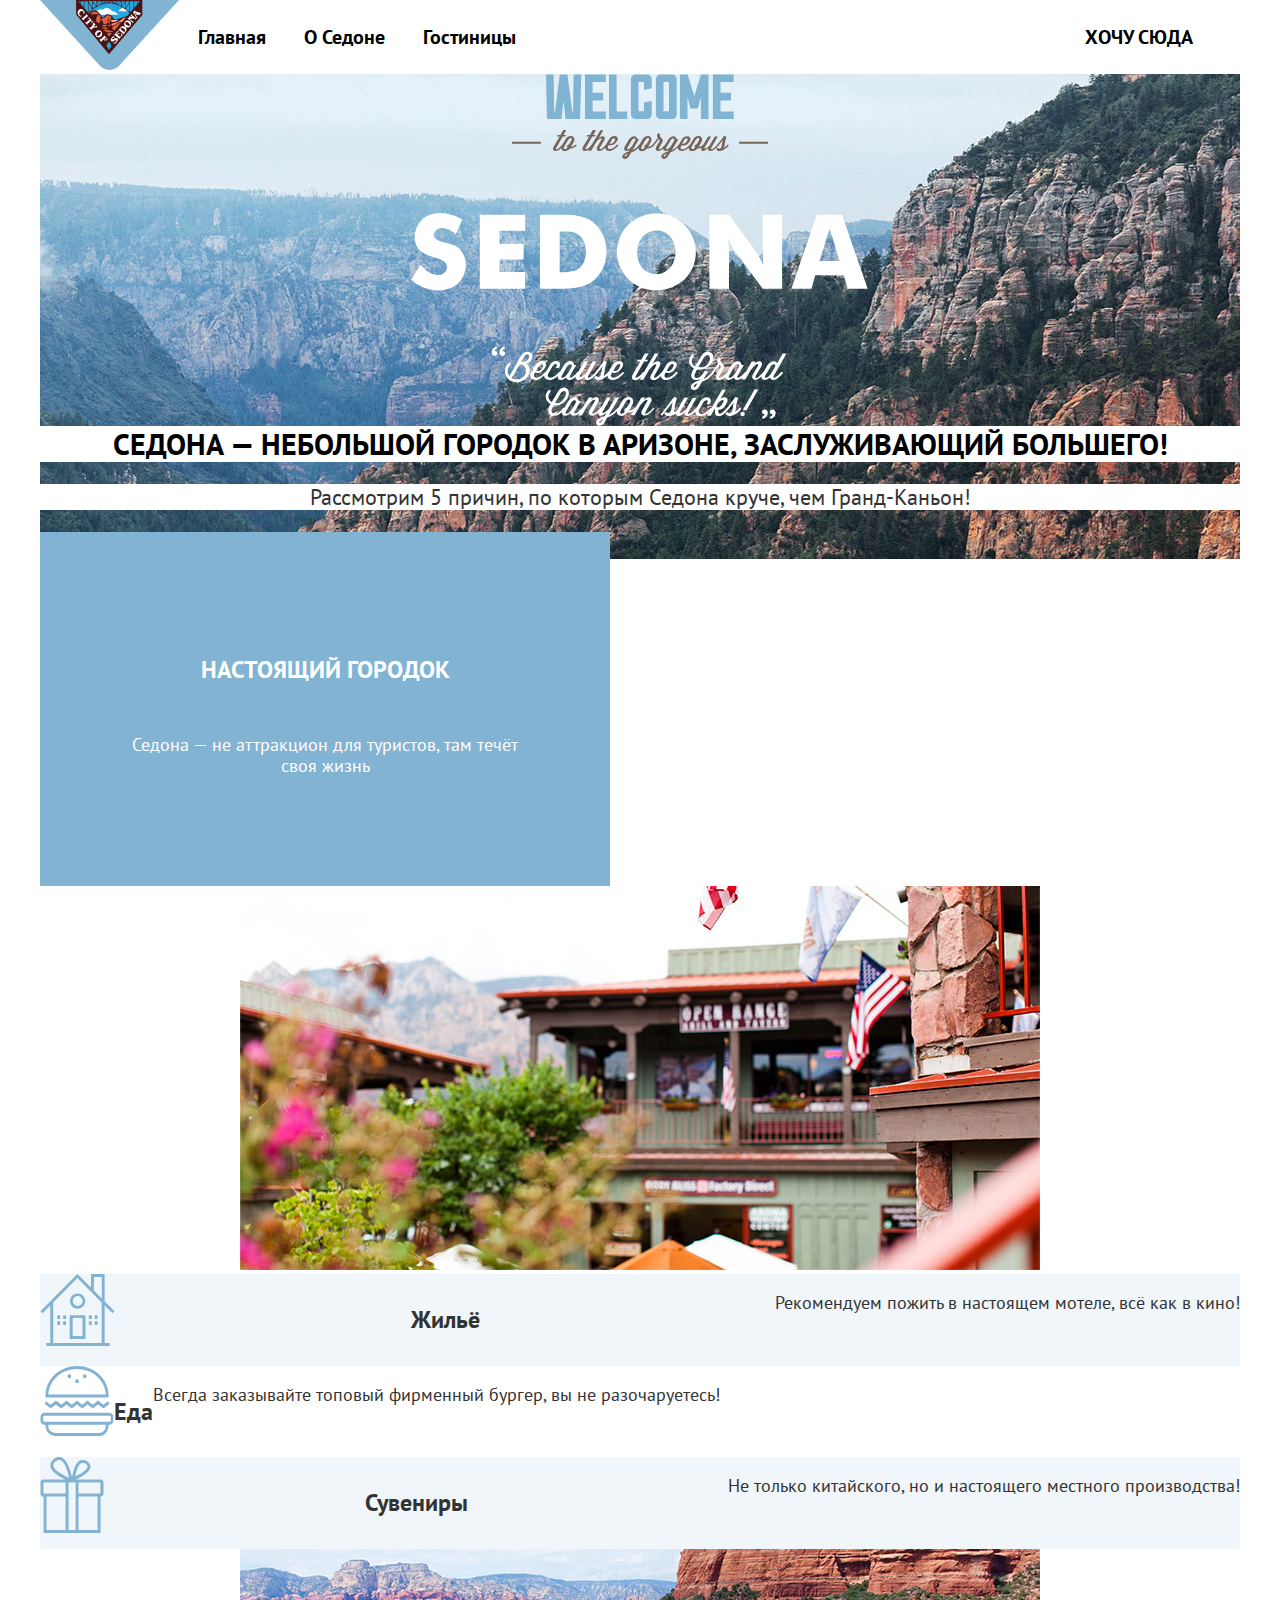
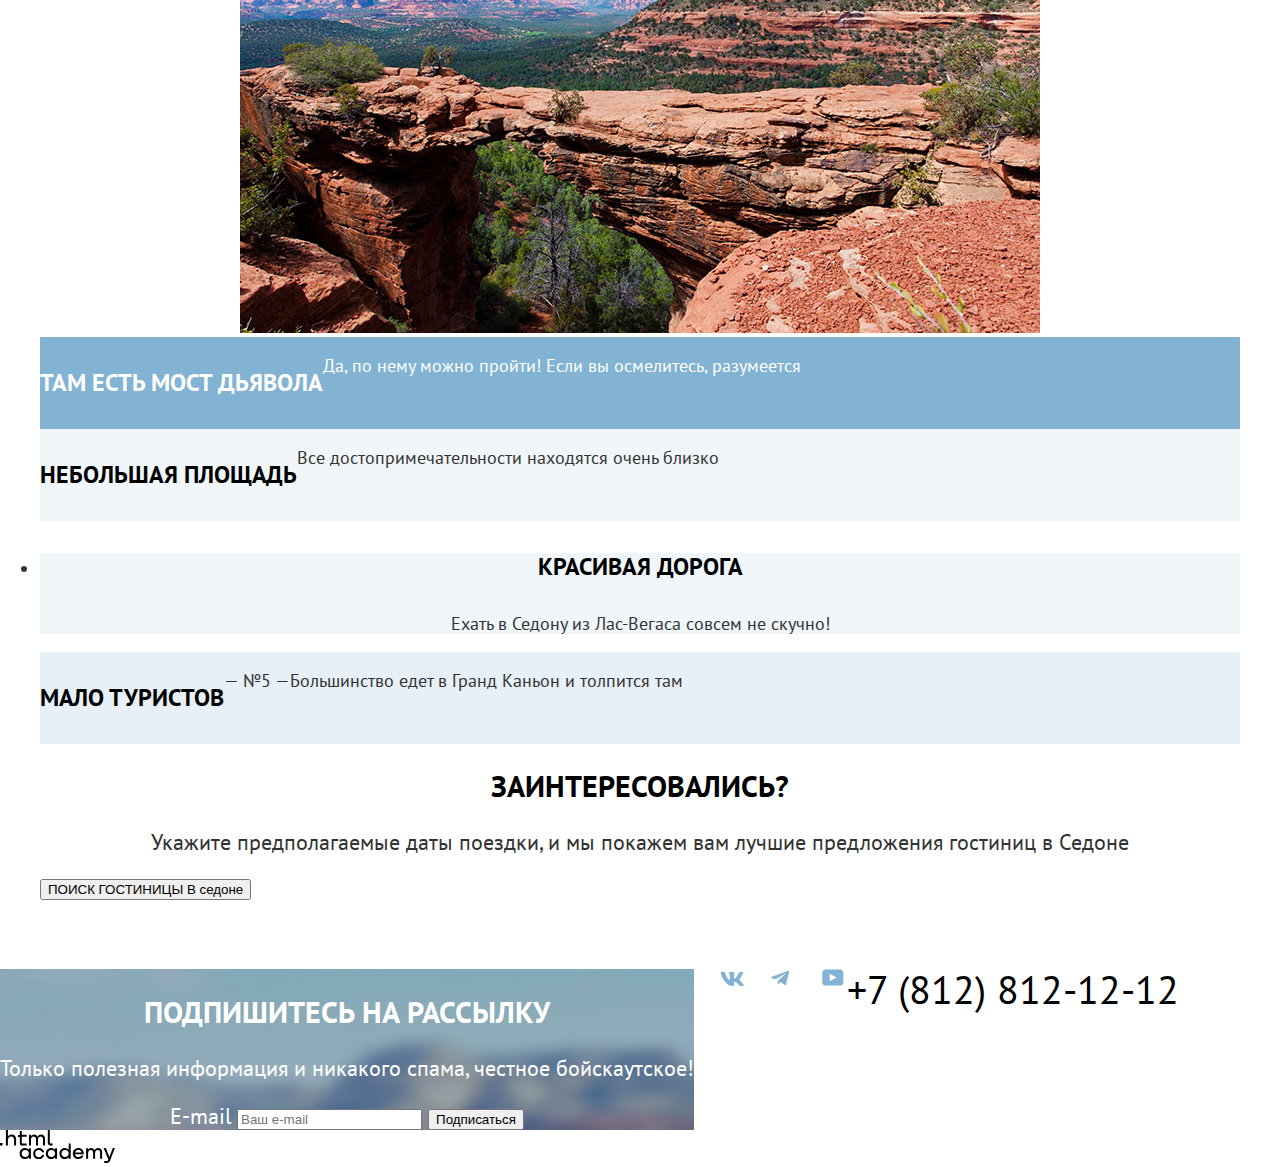
<file: index.html>
<!DOCTYPE html>
<html lang="ru">
  <head>
    <meta charset="utf-8">
    <title>HTML Academy: Седона</title>
    <link rel="stylesheet" href="styles/styles.css">
  </head>
  <body>
    <header class="page-header">
    <nav class="navigation">
      <a class="navigation-logo" href="index.html">
        <img class="logo" src="images/icons/logo-Sedona.svg" width="139" height="70" alt="Логотип сайта Седона"></a>
      <ul class="navigation-list">
      <li class="navigation-item">
        <a class="navigation-link navigation-link-current" href="index.html">Главная</a>
      </li>
      <li class="navigation-item">
        <a class="navigation-link" href="about_sedona.html">О Седоне</a>
      </li>
      <li class="navigation-item">
        <a class="navigation-link" href="catalog.html">Гостиницы</a>
      </ul>
      <ul class="navigation-list navigation-user">
      </li>
      <li class="navigation-item">
        <a class="navigation-link" class="navigation-user" href="#">
          <span class="visually-hidden">
            <img class="icon" src="images/icons/search.svg" width="18" height="18" alt="Поиск">
          </span>
        </a>
      </li>
      <li class="navigation-item">
        <a class="navigation-link" class="navigation-user" href="#">
          <span class="visually-hidden">
            <img class="icon" src="images/icons/favorite.svg" width="18" height="17" alt="Лайки">
          </span>
        </a>
      </li>
      <li class="navigation-item">
        <a class="navigation-link" class="navigation-user" href="#">ХОЧУ СЮДА</a>
      </li>
      </ul>
    </nav>
    </header>

  <main class="main-container main-index">
    <div class="page-container">
    <img class="logo" src="images/icons/welcome.svg" width="458" height="352" alt="Welcome">
    <section class="advantages">
      <div class="head-comment">Седона — небольшой городок в Аризоне,
        заслуживающий большего!</div>
        <p class="comment">Рассмотрим 5 причин, по которым Седона круче, чем Гранд-Каньон!</p>
      <h3 class="visually-hidden">Преимущества</h3>
      <ul class="advantages-list">
        <li class="advantages-item-1 advantages-row">
          <h4 class="advantages-title">Настоящий городок</h4>
          <p class="advantages-description-white">Седона — не аттракцион для туристов, там течёт своя жизнь</p>
          </li>
          <img class="photo" src="images/background/photo-1.jpg" width="800" height="384" alt="Фото городка в Седоне">
            <li class="first-advantage-item">
              <img class="icon" src="images/icons/advantage-icon-house.svg" width="75" height="72" alt="Жильё">
              <h4 class="first-advantage-title">Жильё</h4>
              <p class="first-advantage-description">Рекомендуем пожить в настоящем мотеле,
              всё как в кино!</p>
            </li>
            <li class="first-advantage-item-white advantages-row">
              <img class="icon" src="images/icons/advantage-icon-food.svg" width="74" height="70" alt="Еда">
              <h4 class="first-advantage-title">Еда</h4>
              <p class="first-advantage-description">Всегда заказывайте
                топовый фирменный бургер, вы не разочаруетесь!</p>
              </li>
            <li class="first-advantage-item">
              <img class="icon" src="images/icons/advantage-icon-gift.svg" width="64" height="76" alt="Сувениры">
              <h4 class="first-advantage-title">Сувениры</h4>
              <p class="first-advantage-description">Не только китайского,
                но и настоящего местного производства!</p>
               </li>
        <img class="photo" src="images/background/photo-2.jpg" width="800" height="384" alt="Фото моста дьявола">
        <li class="advantages-item-2 advantages-row">
          <h4 class="advantages-title">Там есть
            мост дьявола</h4>
          <p class="advantages-description-white">Да, по нему можно пройти! Если вы осмелитесь, разумеется</p>
        </li>
        <li class="advantages-item-3 advantages-row">
          <h4 class="advantages-title-black">Небольшая
            площадь</h4>
          <p class="advantages-description-black">Все достопримечательности находятся очень близко</p>
        </li>
        <li class="advantages-item-4">
          <h4 class="advantages-title-black">Красивая
            дорога</h4>
          <p class="advantages-description-black">Ехать в Седону из Лас-Вегаса совсем не скучно!</p>
        </li>
        <li class="advantages-item-5 advantages-row">
          <h4 class="advantages-title-black">Мало
            туристов</h4>
            <p class="advantages-description-black">— №5 —</p>
          <p class="advantages-description-black">Большинство едет в Гранд Каньон и толпится там</p>
        </li>
      </ul>
    </section>
    <section class="hotel-search">
      <h2>Заинтересовались?</h2>
      <p class="comment">Укажите предполагаемые даты поездки, и мы покажем вам лучшие предложения гостиниц в Седоне
      </p>
      <button class="search-button" type="button">
        ПОИСК ГОСТИНИЦЫ В седоне
      </button>
    </section>
  </div>
  </main>
  <footer class="page-footer">
    <section class="user-e-mail">
      <h2 class="user-e-mail-title">Подпишитесь на рассылку</h2>
      <p class="comment2">Только полезная информация и никакого спама, честное бойскаутское!</p>
      <form class="user-e-mail-form" action="#" method="post">
        <label for="user-e-mail-name">E-mail</label>
        <input class="field"  placeholder="Ваш e-mail" type="email" name="user-email-name" id="user-email-name" required>
        <button class="user-e-mail-button" type="submit">Подписаться</button>
      </form>
    </section>
    <section class="social-media">
      <ul class="footer-social-list">
        <li class="footer-social-item">
          <a class="button" href="#">
            <img class="icon" src="images/icons/logo-vk.svg" width="24" height="14" alt="Vk">
            <span class="visually-hidden">Vk</span>
          </a>
        </li>
        <li class="footer-social-item">
          <a class="button" href="#">
            <img class="icon" src="images/icons/logo-telegram.svg" width="18" height="15" alt="Telegram">
            <span class="visually-hidden">Telegram</span>
          </a>
        </li>
        <li class="footer-social-item">
          <a class="button" href="#">
            <img class="icon" src="images/icons/logo-youtube.svg" width="22" height="17" alt="Youtube">
            <span class="visually-hidden">Youtube</span>
          </a>
        </li>
      </ul>
    </section>
    <section class="phone-number">
      <a class="phone-number" href="tel:+78128121212">
        <span class="visually-hidden">Звоните нам на</span>
        +7 (812) 812-12-12</a>
    </section>
    <section class="logo-text">
      <img class="icon" src="images/icons/logo-HTML-Academy.svg" width="115" height="33" alt="Html academy">
  </section>
  </footer>
  </body>
</html>
</file>
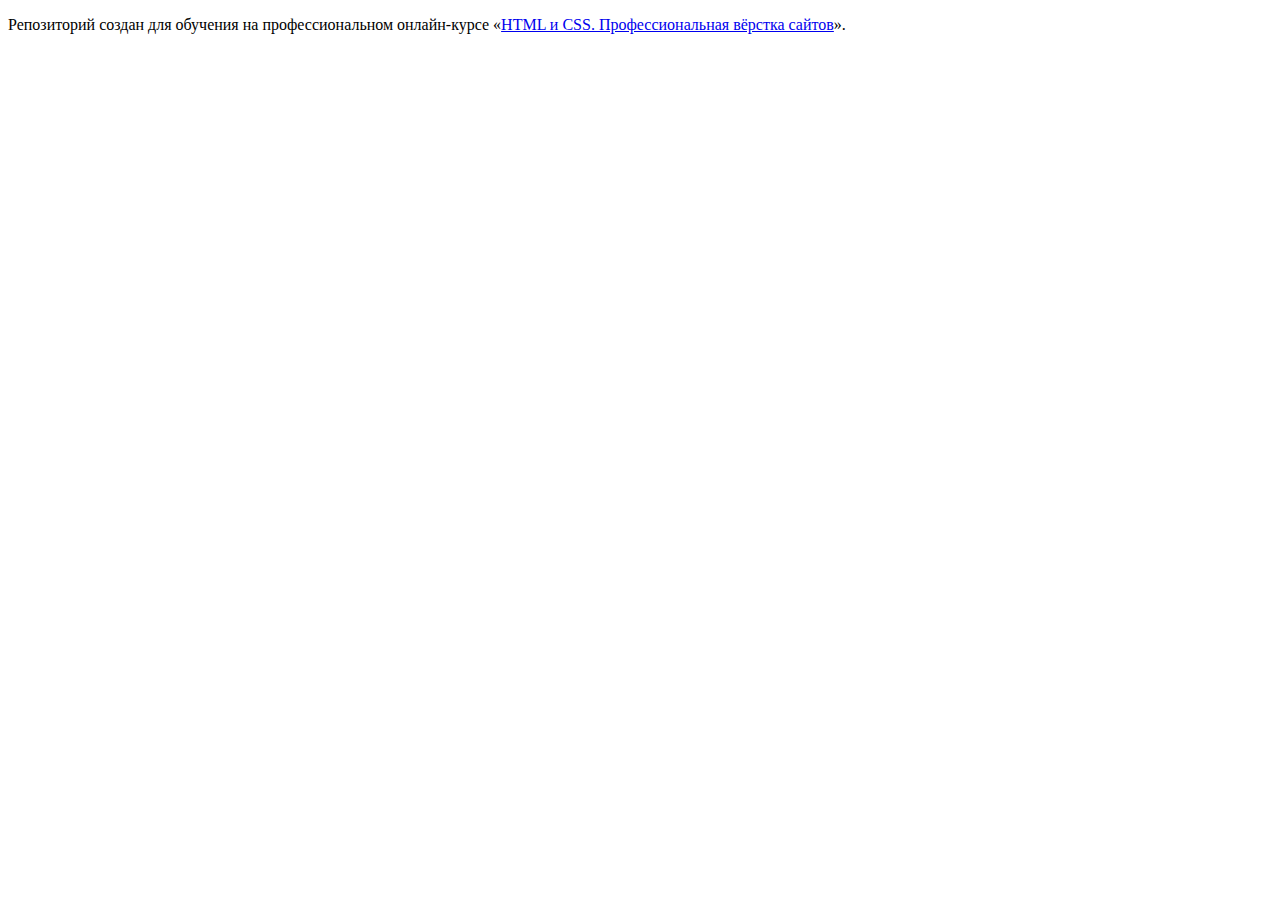
<file: 1/index.html>
<!DOCTYPE html>
<html lang="ru">
  <head>
    <meta charset="utf-8">
    <title>HTML Academy: Седона</title>
    <base href="https://htmlacademy-htmlcss.github.io/1528443-sedona-35/1/">
</head>
  <body>

    <p>Репозиторий создан для обучения на профессиональном онлайн‑курсе «<a href="https://htmlacademy.ru/intensive/htmlcss">HTML и CSS. Профессиональная вёрстка сайтов</a>».</p>

  </body>
</html>
</file>
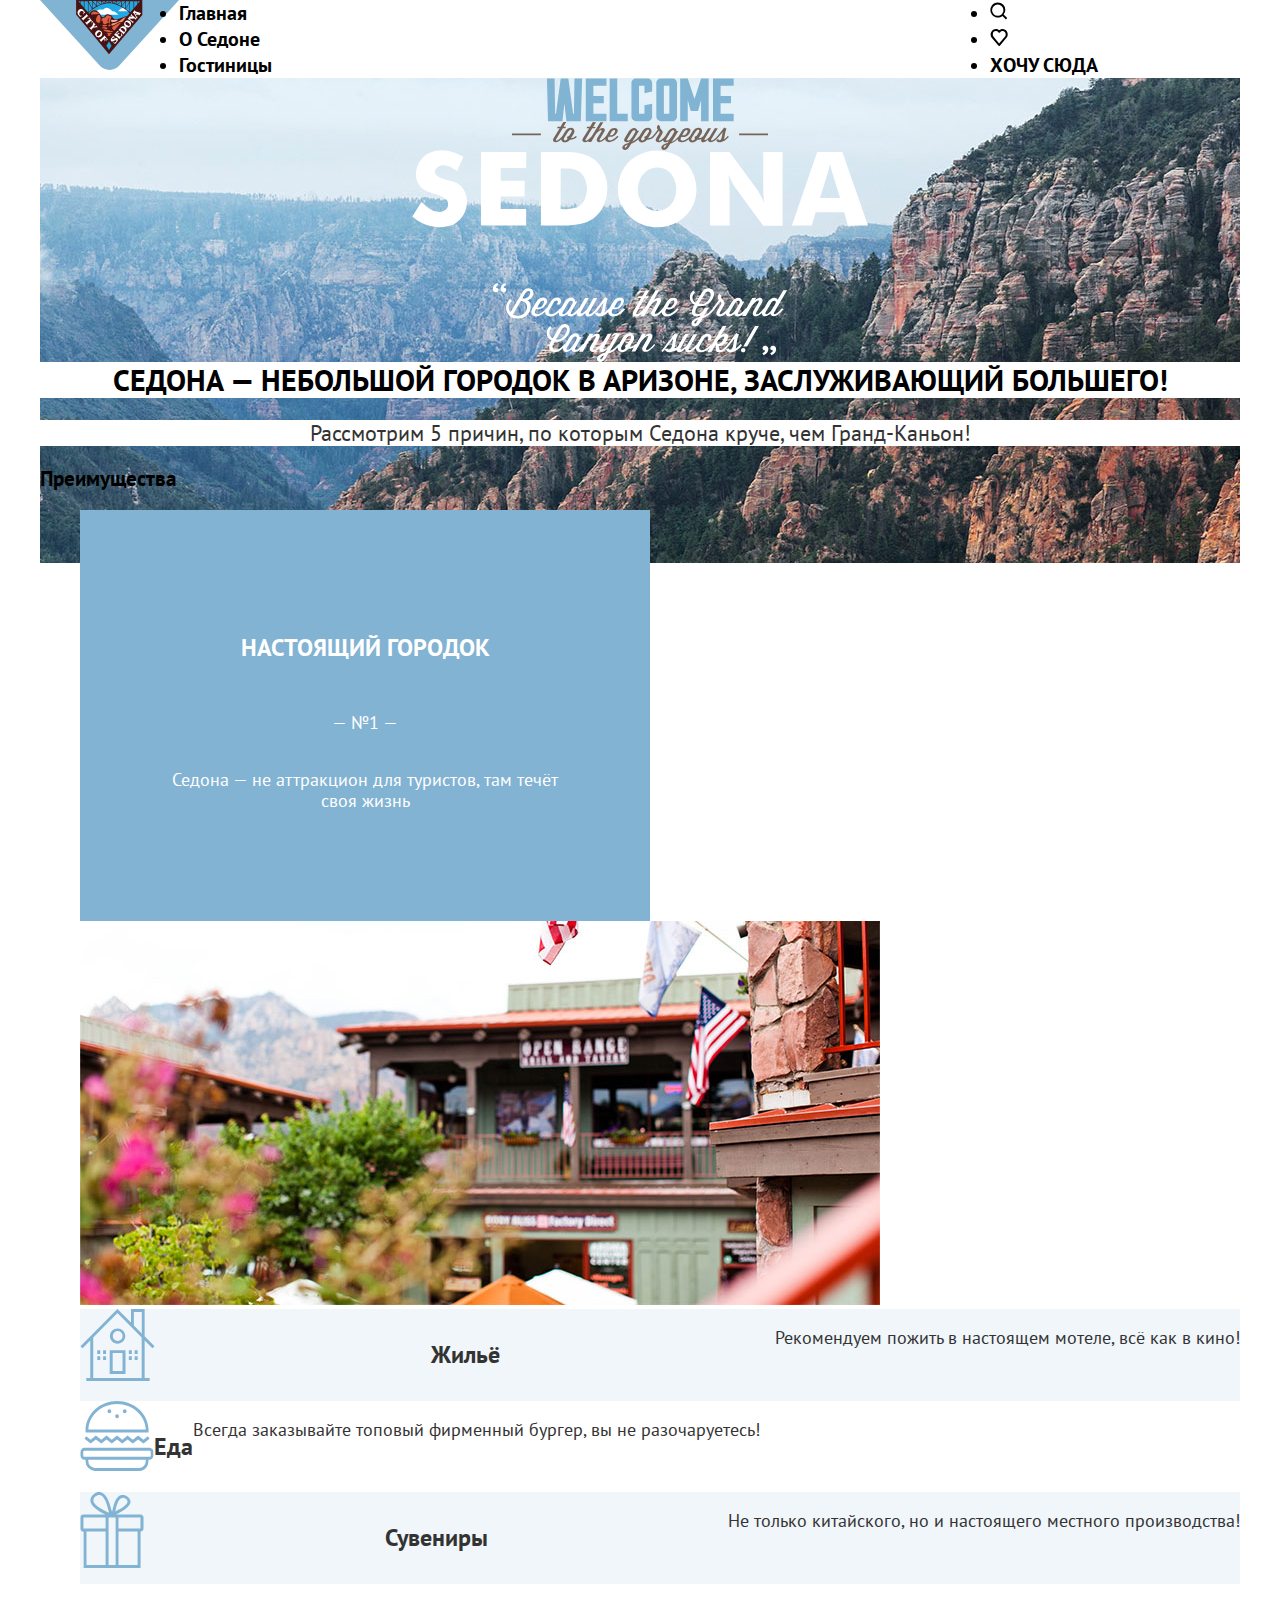
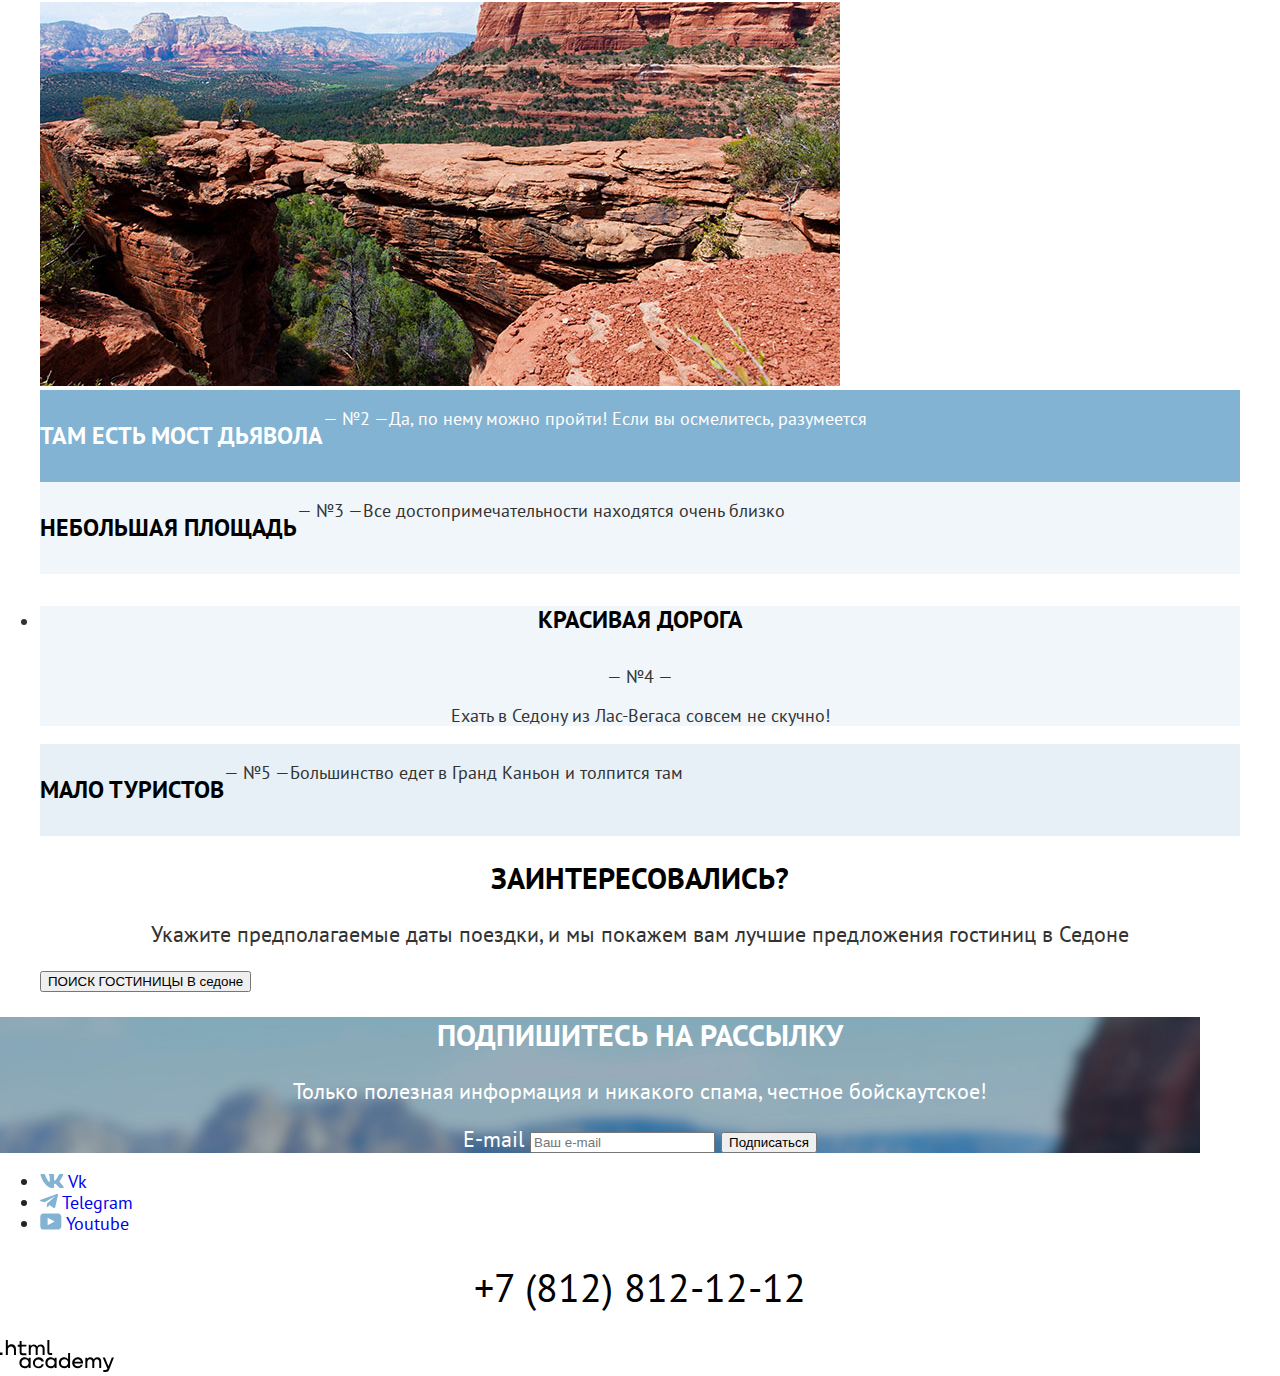
<file: 2/index.html>
<!DOCTYPE html>
<html lang="ru">
  <head>
    <meta charset="utf-8">
    <title>HTML Academy: Седона</title>
    <link rel="stylesheet" href="styles/styles.css">
    <base href="https://htmlacademy-htmlcss.github.io/1528443-sedona-35/2/">
</head>
  <body>
    <header class="page-header">
    <nav class="navigation">
      <a class="navigation-logo" href="index.html">
        <img class="logo" src="images/icons/logo-Sedona.svg" width="139" height="70" alt="Логотип сайта Седона"></a>
      <ul class="navigation-list">
      <li class="navigation-item">
        <a class="navigation-link navigation-link-current" href="index.html">Главная</a>
      </li>
      <li class="navigation-item">
        <a class="navigation-link" href="about_sedona.html">О Седоне</a>
      </li>
      <li class="navigation-item">
        <a class="navigation-link" href="catalog.html">Гостиницы</a>
      </ul>
      <ul class="navigation-list navigation-user">
      </li>
      <li class="navigation-item">
        <a class="navigation-link" class="navigation-user" href="#">
          <span class="visually-hidden">
            <img class="icon" src="images/icons/search.svg" width="18,05" height="18,1" alt="Поиск">
          </span>
        </a>
      </li>
      <li class="navigation-item">
        <a class="navigation-link" class="navigation-user" href="#">
          <span class="visually-hidden">
            <img class="icon" src="images/icons/favorite.svg" width="18,05" height="17" alt="Лайки">
          </span>
        </a>
      </li>
      <li class="navigation-item">
        <a class="navigation-link" class="navigation-user" href="#">ХОЧУ СЮДА</a>
      </li>
      </ul>
    </nav>
    </header>

  <main class="main-container main-index">
    <div class="page-container">
    <img class="logo" src="images/icons/welcome.svg" width="187,7" height="44,7" alt="Welcome">
    <img class="logo" src="images/icons/to-the-gorgeous.svg" width="256" height="28,78" alt="to the gorgeous">
    <img class="logo" src="images/icons/SEDONA.svg" width="456,7" height="212,77" alt="Sedona">
    <section class="advantages">
      <div class="head-comment">Седона — небольшой городок в Аризоне,
        заслуживающий большего!</div>
        <p class="comment">Рассмотрим 5 причин, по которым Седона круче, чем Гранд-Каньон!</p>
      <h3 class="visually-hidden">Преимущества</h3>
      <ul class="advantages-list">
        <li class="advantages-item-1 advantages-row">
          <h4 class="advantages-title">Настоящий городок</h4>
          <p class="advantages-description-white">— №1 —</p>
          <p class="advantages-description-white">Седона — не аттракцион для туристов, там течёт своя жизнь</p>
          </li>
          <img class="photo" src="images/background/photo-1.jpg" width="800" height="384" alt="Фото городка в Седоне">
            <li class="first-advantage-item">
              <img class="icon" src="images/icons/advantage-icon-house.svg" width="75" height="72" alt="Жильё">
              <h4 class="first-advantage-title">Жильё</h4>
              <p class="first-advantage-description">Рекомендуем пожить в настоящем мотеле,
              всё как в кино!</p>
            </li>
            <li class="first-advantage-item-white advantages-row">
              <img class="icon" src="images/icons/advantage-icon-food.svg" width="74" height="70" alt="Еда">
              <h4 class="first-advantage-title">Еда</h4>
              <p class="first-advantage-description">Всегда заказывайте
                топовый фирменный бургер, вы не разочаруетесь!</p>
              </li>
            <li class="first-advantage-item">
              <img class="icon" src="images/icons/advantage-icon-gift.svg" width="64" height="76" alt="Сувениры">
              <h4 class="first-advantage-title">Сувениры</h4>
              <p class="first-advantage-description">Не только китайского,
                но и настоящего местного производства!</p>
               </li>
          </ul>
        </li>
        <img class="photo" src="images/background/photo-2.jpg" width="800" height="384" alt="Фото моста дьявола">
        <li class="advantages-item-2 advantages-row">
          <h4 class="advantages-title">Там есть
            мост дьявола</h4>
          <p class="advantages-description-white">— №2 —</p>
          <p class="advantages-description-white">Да, по нему можно пройти! Если вы осмелитесь, разумеется</p>
        </li>
        <li class="advantages-item-3 advantages-row">
          <h4 class="advantages-title-black">Небольшая
            площадь</h4>
            <p class="advantages-description-black">— №3 —</p>
          <p class="advantages-description-black">Все достопримечательности находятся очень близко</p>
        </li>
        <li class="advantages-item-4">
          <h4 class="advantages-title-black">Красивая
            дорога</h4>
            <p class="advantages-description-black">— №4 —</p>
          <p class="advantages-description-black">Ехать в Седону из Лас-Вегаса совсем не скучно!</p>
        </li>
        <li class="advantages-item-5 advantages-row">
          <h4 class="advantages-title-black">Мало
            туристов</h4>
            <p class="advantages-description-black">— №5 —</p>
          <p class="advantages-description-black">Большинство едет в Гранд Каньон и толпится там</p>
        </li>
      </ul>
    </section>
    <section class="hotel-search">
      <h2>Заинтересовались?</h2>
      <p class="comment">Укажите предполагаемые даты поездки, и мы покажем вам лучшие предложения гостиниц в Седоне
      </p>
      <button class="search-button" type="button">
        ПОИСК ГОСТИНИЦЫ В седоне
      </button>
    </section>
  </div>
  </main>
  <footer class="page-footer">
    <section class="user-e-mail">
      <h2 class="user-e-mail-title">Подпишитесь на рассылку</h2>
      <p class="comment2">Только полезная информация и никакого спама, честное бойскаутское!</p>
      <form class="user-e-mail-form" action="#" method="post">
        <label for="user-e-mail-name">E-mail</label>
        <input class="field"  placeholder="Ваш e-mail" type="email" name="user-email-name" id="user-email-name" required>
        <button class="user-e-mail-button" type="submit">Подписаться</button>
      </form>
    </section>
    <section class="social-media">
      <ul class="footer-social-list">
        <li class="footer-social-item">
          <a class="button" href="#">
            <img class="icon" src="images/icons/logo-vk.svg" width="24" height="14" alt="Vk">
            <span class="visually-hidden">Vk</span>
          </a>
        </li>
        <li class="footer-social-item">
          <a class="button" href="#">
            <img class="icon" src="images/icons/logo-telegram.svg" width="18" height="15,1" alt="Telegram">
            <span class="visually-hidden">Telegram</span>
          </a>
        </li>
        <li class="footer-social-item">
          <a class="button" href="#">
            <img class="icon" src="images/icons/logo-youtube.svg" width="22" height="17" alt="Youtube">
            <span class="visually-hidden">Youtube</span>
          </a>
        </li>
      </ul>
    </section>
    <section class="phone-number">
      <h2 class="phone-number">+7 (812) 812-12-12</h2>
    </section>
    <section class="logo-text">
      <img class="icon" src="images/icons/logo-HTML-Academy.svg" width="114,9" height="32,9" alt="Html academy">
  </section>
  </footer>
  </body>
</html>
</file>
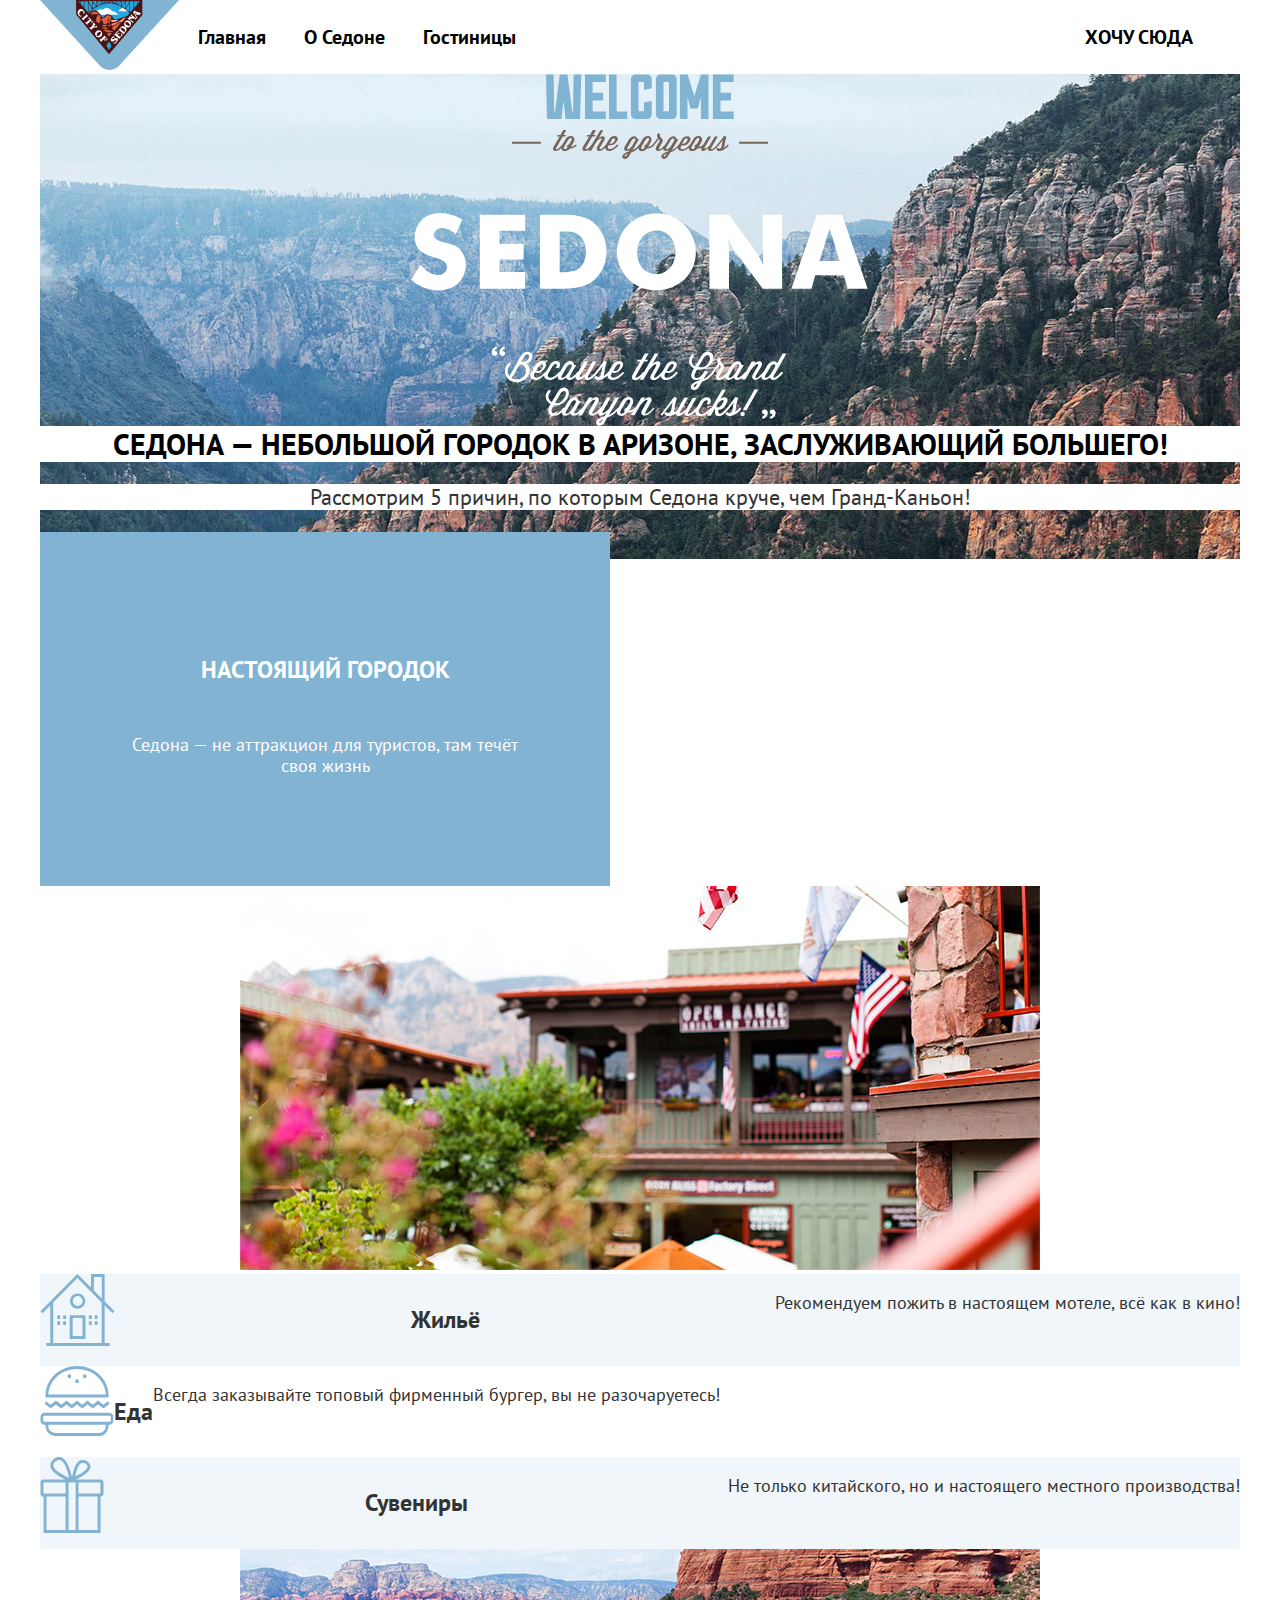
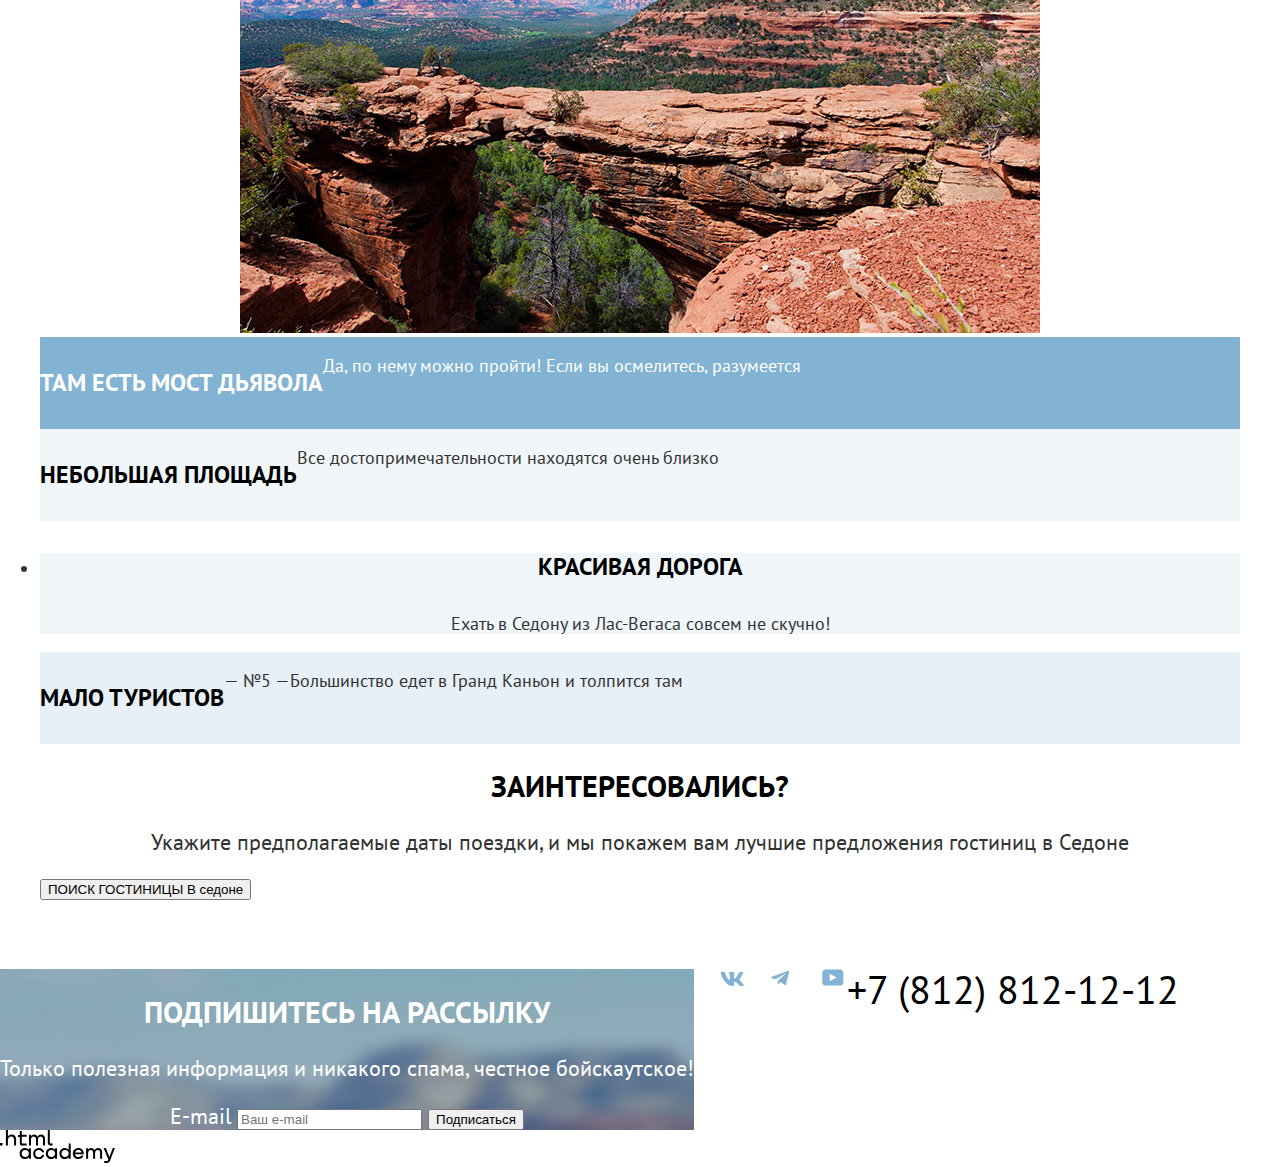
<file: 3/index.html>
<!DOCTYPE html>
<html lang="ru">
  <head>
    <meta charset="utf-8">
    <title>HTML Academy: Седона</title>
    <link rel="stylesheet" href="styles/styles.css">
    <base href="https://htmlacademy-htmlcss.github.io/1528443-sedona-35/3/">
</head>
  <body>
    <header class="page-header">
    <nav class="navigation">
      <a class="navigation-logo" href="index.html">
        <img class="logo" src="images/icons/logo-Sedona.svg" width="139" height="70" alt="Логотип сайта Седона"></a>
      <ul class="navigation-list">
      <li class="navigation-item">
        <a class="navigation-link navigation-link-current" href="index.html">Главная</a>
      </li>
      <li class="navigation-item">
        <a class="navigation-link" href="about_sedona.html">О Седоне</a>
      </li>
      <li class="navigation-item">
        <a class="navigation-link" href="catalog.html">Гостиницы</a>
      </ul>
      <ul class="navigation-list navigation-user">
      </li>
      <li class="navigation-item">
        <a class="navigation-link" class="navigation-user" href="#">
          <span class="visually-hidden">
            <img class="icon" src="images/icons/search.svg" width="18" height="18" alt="Поиск">
          </span>
        </a>
      </li>
      <li class="navigation-item">
        <a class="navigation-link" class="navigation-user" href="#">
          <span class="visually-hidden">
            <img class="icon" src="images/icons/favorite.svg" width="18" height="17" alt="Лайки">
          </span>
        </a>
      </li>
      <li class="navigation-item">
        <a class="navigation-link" class="navigation-user" href="#">ХОЧУ СЮДА</a>
      </li>
      </ul>
    </nav>
    </header>

  <main class="main-container main-index">
    <div class="page-container">
    <img class="logo" src="images/icons/welcome.svg" width="458" height="352" alt="Welcome">
    <section class="advantages">
      <div class="head-comment">Седона — небольшой городок в Аризоне,
        заслуживающий большего!</div>
        <p class="comment">Рассмотрим 5 причин, по которым Седона круче, чем Гранд-Каньон!</p>
      <h3 class="visually-hidden">Преимущества</h3>
      <ul class="advantages-list">
        <li class="advantages-item-1 advantages-row">
          <h4 class="advantages-title">Настоящий городок</h4>
          <p class="advantages-description-white">Седона — не аттракцион для туристов, там течёт своя жизнь</p>
          </li>
          <img class="photo" src="images/background/photo-1.jpg" width="800" height="384" alt="Фото городка в Седоне">
            <li class="first-advantage-item">
              <img class="icon" src="images/icons/advantage-icon-house.svg" width="75" height="72" alt="Жильё">
              <h4 class="first-advantage-title">Жильё</h4>
              <p class="first-advantage-description">Рекомендуем пожить в настоящем мотеле,
              всё как в кино!</p>
            </li>
            <li class="first-advantage-item-white advantages-row">
              <img class="icon" src="images/icons/advantage-icon-food.svg" width="74" height="70" alt="Еда">
              <h4 class="first-advantage-title">Еда</h4>
              <p class="first-advantage-description">Всегда заказывайте
                топовый фирменный бургер, вы не разочаруетесь!</p>
              </li>
            <li class="first-advantage-item">
              <img class="icon" src="images/icons/advantage-icon-gift.svg" width="64" height="76" alt="Сувениры">
              <h4 class="first-advantage-title">Сувениры</h4>
              <p class="first-advantage-description">Не только китайского,
                но и настоящего местного производства!</p>
               </li>
        <img class="photo" src="images/background/photo-2.jpg" width="800" height="384" alt="Фото моста дьявола">
        <li class="advantages-item-2 advantages-row">
          <h4 class="advantages-title">Там есть
            мост дьявола</h4>
          <p class="advantages-description-white">Да, по нему можно пройти! Если вы осмелитесь, разумеется</p>
        </li>
        <li class="advantages-item-3 advantages-row">
          <h4 class="advantages-title-black">Небольшая
            площадь</h4>
          <p class="advantages-description-black">Все достопримечательности находятся очень близко</p>
        </li>
        <li class="advantages-item-4">
          <h4 class="advantages-title-black">Красивая
            дорога</h4>
          <p class="advantages-description-black">Ехать в Седону из Лас-Вегаса совсем не скучно!</p>
        </li>
        <li class="advantages-item-5 advantages-row">
          <h4 class="advantages-title-black">Мало
            туристов</h4>
            <p class="advantages-description-black">— №5 —</p>
          <p class="advantages-description-black">Большинство едет в Гранд Каньон и толпится там</p>
        </li>
      </ul>
    </section>
    <section class="hotel-search">
      <h2>Заинтересовались?</h2>
      <p class="comment">Укажите предполагаемые даты поездки, и мы покажем вам лучшие предложения гостиниц в Седоне
      </p>
      <button class="search-button" type="button">
        ПОИСК ГОСТИНИЦЫ В седоне
      </button>
    </section>
  </div>
  </main>
  <footer class="page-footer">
    <section class="user-e-mail">
      <h2 class="user-e-mail-title">Подпишитесь на рассылку</h2>
      <p class="comment2">Только полезная информация и никакого спама, честное бойскаутское!</p>
      <form class="user-e-mail-form" action="#" method="post">
        <label for="user-e-mail-name">E-mail</label>
        <input class="field"  placeholder="Ваш e-mail" type="email" name="user-email-name" id="user-email-name" required>
        <button class="user-e-mail-button" type="submit">Подписаться</button>
      </form>
    </section>
    <section class="social-media">
      <ul class="footer-social-list">
        <li class="footer-social-item">
          <a class="button" href="#">
            <img class="icon" src="images/icons/logo-vk.svg" width="24" height="14" alt="Vk">
            <span class="visually-hidden">Vk</span>
          </a>
        </li>
        <li class="footer-social-item">
          <a class="button" href="#">
            <img class="icon" src="images/icons/logo-telegram.svg" width="18" height="15" alt="Telegram">
            <span class="visually-hidden">Telegram</span>
          </a>
        </li>
        <li class="footer-social-item">
          <a class="button" href="#">
            <img class="icon" src="images/icons/logo-youtube.svg" width="22" height="17" alt="Youtube">
            <span class="visually-hidden">Youtube</span>
          </a>
        </li>
      </ul>
    </section>
    <section class="phone-number">
      <a class="phone-number" href="tel:+78128121212">
        <span class="visually-hidden">Звоните нам на</span>
        +7 (812) 812-12-12</a>
    </section>
    <section class="logo-text">
      <img class="icon" src="images/icons/logo-HTML-Academy.svg" width="115" height="33" alt="Html academy">
  </section>
  </footer>
  </body>
</html>
</file>
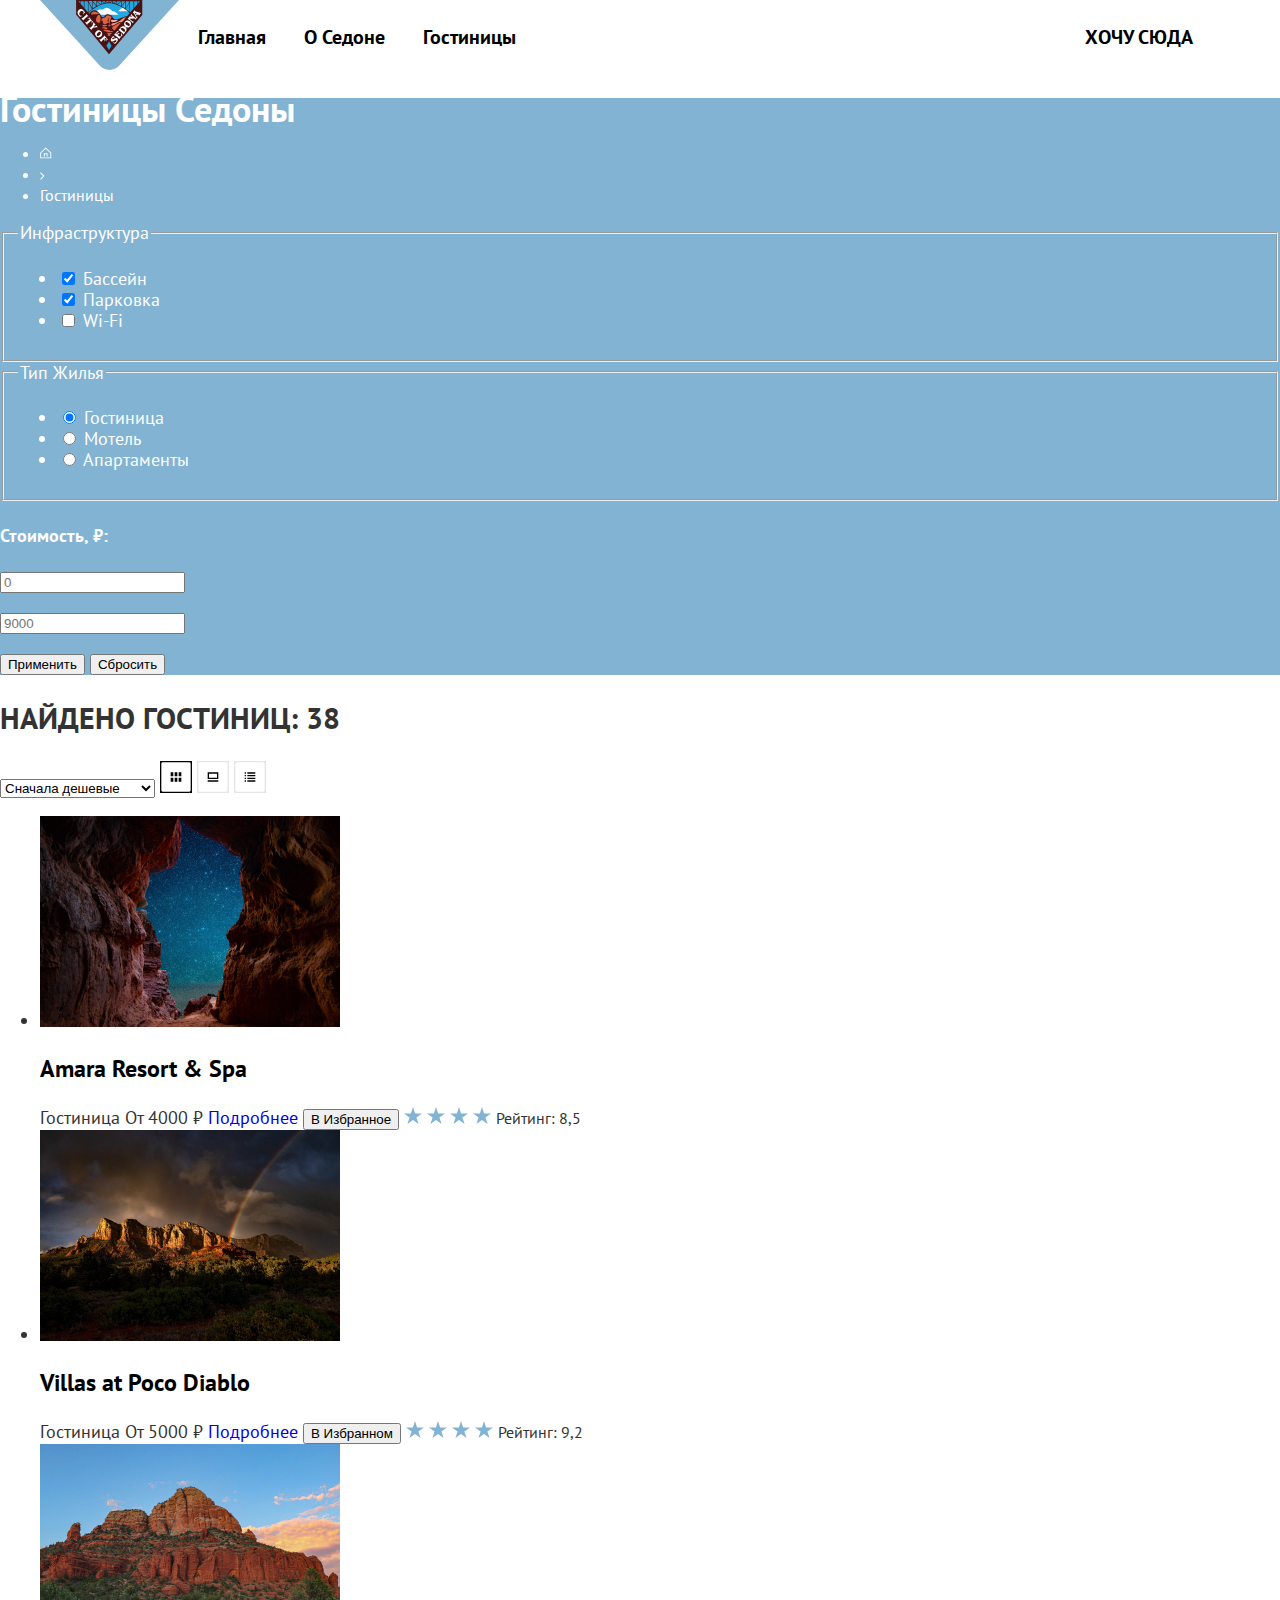
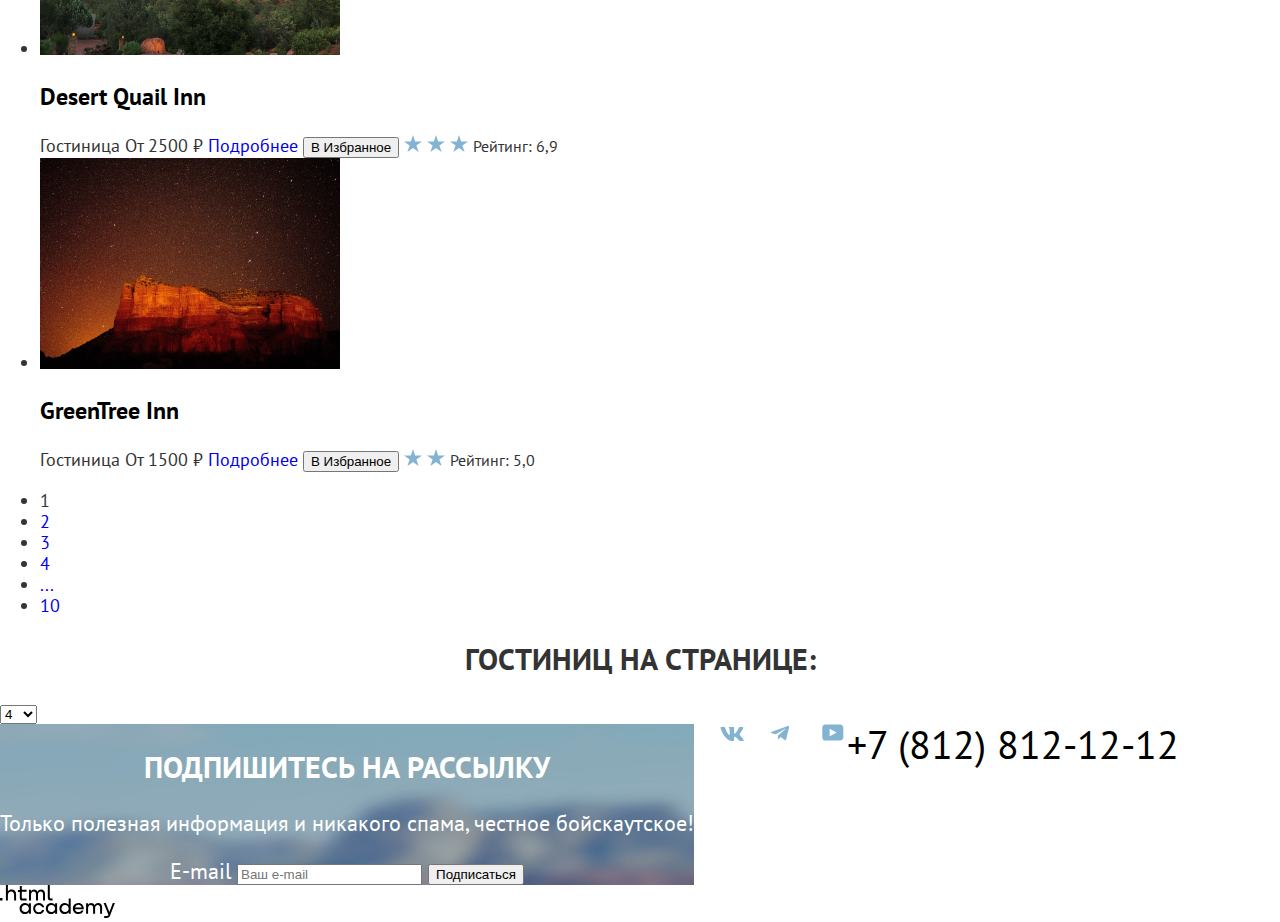
<file: catalog.html>
<!DOCTYPE html>
<html lang="ru">
  <head>
    <meta charset="utf-8">
    <title>Гостиницы</title>
    <link rel="stylesheet" href="styles/styles.css">
  </head>
  <body>
    <header class="page-header">
      <nav class="navigation">
        <a class="navigation-logo" href="index.html">
          <img class="logo" src="images/icons/logo-Sedona.svg" width="139" height="70" alt="Логотип сайта Седона"></a>
        <ul class="navigation-list">
        <li class="navigation-item">
          <a class="navigation-link navigation-link-current" href="index.html">Главная</a>
        </li>
        <li class="navigation-item">
          <a class="navigation-link" href="about_sedona.html">О Седоне</a>
        </li>
        <li class="navigation-item">
          <a class="navigation-link" href="catalog.html">Гостиницы</a>
        </ul>
        <ul class="navigation-list navigation-user">
        </li>
        <li class="navigation-item">
          <a class="navigation-link" class="navigation-user" href="#">
            <span class="visually-hidden">
              <img class="icon" src="images/icons/search.svg" width="18" height="18" alt="Поиск">
            </span>
          </a>
        </li>
        <li class="navigation-item">
          <a class="navigation-link" class="navigation-user" href="#">
            <span class="visually-hidden">
              <img class="icon" src="images/icons/favorite.svg" width="18" height="17" alt="Лайки">
            </span>
          </a>
        </li>
        <li class="navigation-item">
          <a class="navigation-link" class="navigation-user" href="#">ХОЧУ СЮДА</a>
        </li>
        </ul>
      </nav>
      </header>
        <main class="main-inner">
            <header class="inner-header">
                <h1 class="inner-header-title">Гостиницы Седоны</h1>
                <ul class="breadcrumbs">
                    <li class="breadcrumbs-item">
                    <a class="breadcrumbs-link" href="index.html">
                    <img class="logo-house" src="images/icons/Union.svg" width="12" height="12" alt="Главная">
                    </a>
                    </li>
                    <li class="breadcrumbs-item">
                      <img class="logo-vector" src="images/icons/Vector.svg" width="5" height="8" alt=">">
                    </li>
                    <li class="breadcrumbs-item">
                    <a class="breadcrumbs-link">Гостиницы</a>
                    </li>
                    </ul>

                <h2 class="visually-hidden">Список гостиниц с фильтрами</h2>
                <form class="catalog-filter" action="https://echo.htmlacademy.ru/" method="get">

                  <fieldset class="catalog-filter-group">
                    <legend class="catalog-filter-title">Инфраструктура</legend>
                    <ul class="catalog-filter-list">
                      <li class="catalog-filter-item">
                        <label class="control">
                          <input class="control-input" type="checkbox" name="bed-head-for-men" checked>
                          Бассейн
                        </label>
                      </li>
                      <li class="catalog-filter-item">
                        <label class="control">
                          <input class="control-input" type="checkbox" name="bed-head-for-men" checked>
                          Парковка
                        </label>
                      </li>
                      <li class="catalog-filter-item">
                        <label class="control">
                          <input class="control-input" type="checkbox" name="bed-head-for-men">
                          Wi-Fi
                        </label>
                      </li>
                    </ul>
                  </fieldset>

                  <fieldset class="catalog-filter-group">
                  <legend class="catalog-filter-title">Тип Жилья</legend>
                  <ul class="catalog-filter-list">
                    <li class="catalog-filter-item">
                      <label class="control">
                        <input class="control-input" type="radio" name="hotel-type" value="shaving-supplies" checked>

                    Гостиница
                      </label>
                    </li>
                    <li class="catalog-filter-item">
                      <label class="control">
                        <input class="control-input" type="radio" name="hotel-type" value="care-products">

                    Мотель
                      </label>
                    </li>
                    <li class="catalog-filter-item">
                      <label class="control">
                        <input class="control-input" type="radio" name="hotel-type" value="accessories">

                    Апартаменты
                      </label>
                    </li>
                  </ul>
                </fieldset>
                </form>
                <h4 class="price-title">Стоимость, ₽:</h4>
                    <form class="price-form" action="https://echo.htmlacademy.ru/" method="post">
                  <p class="price-form">
                  <label class="visually-hidden" for="price-input">От</label>
                    <input type="text" id="price-input" name="price-input" placeholder="0">
                  </p>
                    </form>
                    <form class="price-form" action="https://echo.htmlacademy.ru/" method="post">
                      <p class="price-form">
                      <label class="visually-hidden" for="price-input">До</label>
                        <input type="text" id="price-input" name="price-input" placeholder="9000">
                      </p>
                      <button class="button-apply" type="submit">Применить</button>
                      <button class="button-reset" type="submit">Сбросить</button>
                        </form>
              </header>
            <section class="catalog-hotels-showed">
                <h2 class="finded">Найдено гостиниц: 38</h2>
                <select class="select-control" aria-label="Сортировка">
                  <option value="cheap">Сначала дешевые</option>
                  <option value="popular">Сначала популярные</option>
                  <option value="expensive">Сначала дорогие</option>
                </select>
                <a href="#" class="button button-dark">
                  <img class="icon" src="images/icons/View-1.svg" width="32" height="32" alt="Показать карточки">
                  <span class="visually-hidden">Показать карточки</span>
                </a>
                <a href="#" class="button button-light">
                  <img class="icon" src="images/icons/View-2.svg" width="32" height="32" alt="Показать крупным планом">
                  <span class="visually-hidden">Показать крупным планом</span>
                </a>
                <a href="#" class="button button-light">
                  <img class="icon" src="images/icons/View-3.svg" width="32" height="32" alt="Показать список">
                  <span class="visually-hidden">Показать список</span>
                </a>
                <ul class="hotel-list">
                  <li class="hotel-card">
                  <a class="hotel-card-link" href="#">
                    <img class="hotel-card-image" src="images/hotel_cards/hotel-1.jpg" width="300" height="211" alt="Фото местности первого отеля">
                    <h3 class="hotel-card-title">Amara Resort & Spa</h3>
                  </a>
                  <b class="hotel-card-type">Гостиница</b>
                  <b class="hotel-card-type">От 4000 ₽</b>
                  <a class="product-card-button button" href="#">Подробнее</a>
                  <button class="hotel-choose" type="button">
                    В Избранное
                  </button>
                  <img class="icon" src="images/icons/rating.svg" width="18" height="17" alt="Рейтинг отеля">
                  <img class="icon" src="images/icons/rating.svg" width="18" height="17" alt="Рейтинг отеля">
                  <img class="icon" src="images/icons/rating.svg" width="18" height="17" alt="Рейтинг отеля">
                  <img class="icon" src="images/icons/rating.svg" width="18" height="17" alt="Рейтинг отеля">
                  <b class="hotel-card-rating">Рейтинг: 8,5</b>
                </li>
                <li class="hotel-card">
                  <a class="hotel-card-link" href="#">
                    <img class="hotel-card-image" src="images/hotel_cards/hotel-2.jpg" width="300" height="211" alt="Фото местности второго отеля">
                    <h3 class="hotel-card-title">Villas at Poco Diablo</h3>
                  </a>
                  <b class="hotel-card-type">Гостиница</b>
                  <b class="hotel-card-type">От 5000 ₽</b>
                  <a class="product-card-button button" href="#">Подробнее</a>
                  <button class="hotel-choosed" type="button">
                    В Избранном
                  </button>
                  <img class="icon" src="images/icons/rating.svg" width="18" height="17" alt="Рейтинг отеля">
                  <img class="icon" src="images/icons/rating.svg" width="18" height="17" alt="Рейтинг отеля">
                  <img class="icon" src="images/icons/rating.svg" width="18" height="17" alt="Рейтинг отеля">
                  <img class="icon" src="images/icons/rating.svg" width="18" height="17" alt="Рейтинг отеля">
                  <b class="hotel-card-rating">Рейтинг: 9,2</b>
                </li>
                <li class="hotel-card">
                  <a class="hotel-card-link" href="#">
                    <img class="hotel-card-image" src="images/hotel_cards/hotel-3.jpg" width="300" height="211" alt="Фото местности третьего отеля">
                    <h3 class="hotel-card-title">Desert Quail Inn</h3>
                  </a>
                  <b class="hotel-card-type">Гостиница</b>
                  <b class="hotel-card-type">От 2500 ₽</b>
                  <a class="product-card-button button" href="#">Подробнее</a>
                  <button class="hotel-choose" type="button">
                    В Избранное
                  </button>
                  <img class="icon" src="images/icons/rating.svg" width="18" height="17" alt="Рейтинг отеля">
                  <img class="icon" src="images/icons/rating.svg" width="18" height="17" alt="Рейтинг отеля">
                  <img class="icon" src="images/icons/rating.svg" width="18" height="17" alt="Рейтинг отеля">
                  <b class="hotel-card-rating">Рейтинг: 6,9</b>
                </li>
              <li class="hotel-card">
                <a class="hotel-card-link" href="#">
                  <img class="hotel-card-image" src="images/hotel_cards/hotel-4.jpg" width="300" height="211" alt="Фото местности четвёртого отеля">
                  <h3 class="hotel-card-title">GreenTree Inn</h3>
                </a>
                <b class="hotel-card-type">Гостиница</b>
                <b class="hotel-card-type">От 1500 ₽</b>
                <a class="product-card-button button" href="#">Подробнее</a>
                <button class="hotel-choose" type="button">
                  В Избранное
                </button>
                <img class="icon" src="images/icons/rating.svg" width="18" height="17" alt="Рейтинг отеля">
                <img class="icon" src="images/icons/rating.svg" width="18" height="17" alt="Рейтинг отеля">
                <b class="hotel-card-rating">Рейтинг: 5,0</b>
              </li>
              </ul>
              <ul class="pagination">
                <li class="pagination-item">
                  <a class="pagination-link pagination-current">1</a>
                </li>
                <li class="pagination-item">
                  <a class="pagination-link" href="#">2</a>
                </li>
                <li class="pagination-item">
                  <a class="pagination-link" href="#">3</a>
                </li>
                <li class="pagination-item">
                  <a class="pagination-link" href="#">4</a>
                </li>
                <li class="pagination-item">
                  <a class="pagination-link" href="#">...</a>
                </li>
                <li class="pagination-item">
                  <a class="pagination-link" href="#">10</a>
                </li>
              </ul>
              <h2>Гостиниц на странице:</h2>
              <select class="select-control" aria-label="Кол-во гостиниц">
                <option value="4">4</option>
                <option value="8">8</option>
                <option value="12">12</option>
              </select>
            </section>
        </main>
        <footer class="page-footer">
          <section class="user-e-mail">
            <h2 class="user-e-mail-title">Подпишитесь на рассылку</h2>
            <p class="comment2">Только полезная информация и никакого спама, честное бойскаутское!</p>
            <form class="user-e-mail-form" action="#" method="post">
              <label for="user-e-mail-name">E-mail</label>
              <input class="field"  placeholder="Ваш e-mail" type="email" name="user-email-name" id="user-email-name" required>
              <button class="user-e-mail-button" type="submit">Подписаться</button>
            </form>
          </section>
          <section class="social-media">
            <ul class="footer-social-list">
              <li class="footer-social-item">
                <a class="button" href="#">
                  <img class="icon" src="images/icons/logo-vk.svg" width="24" height="14" alt="Vk">
                  <span class="visually-hidden">Vk</span>
                </a>
              </li>
              <li class="footer-social-item">
                <a class="button" href="#">
                  <img class="icon" src="images/icons/logo-telegram.svg" width="18" height="15" alt="Telegram">
                  <span class="visually-hidden">Telegram</span>
                </a>
              </li>
              <li class="footer-social-item">
                <a class="button" href="#">
                  <img class="icon" src="images/icons/logo-youtube.svg" width="22" height="17" alt="Youtube">
                  <span class="visually-hidden">Youtube</span>
                </a>
              </li>
            </ul>
          </section>
          <section class="phone-number">
            <a class="phone-number" href="tel:+78128121212">
              <span class="visually-hidden">Звоните нам на</span>
              +7 (812) 812-12-12</a>
          </section>
          <section class="logo-text">
            <img class="icon" src="images/icons/logo-HTML-Academy.svg" width="115" height="33" alt="Html academy">
        </section>
        </footer>
  </body>
</html>
</file>
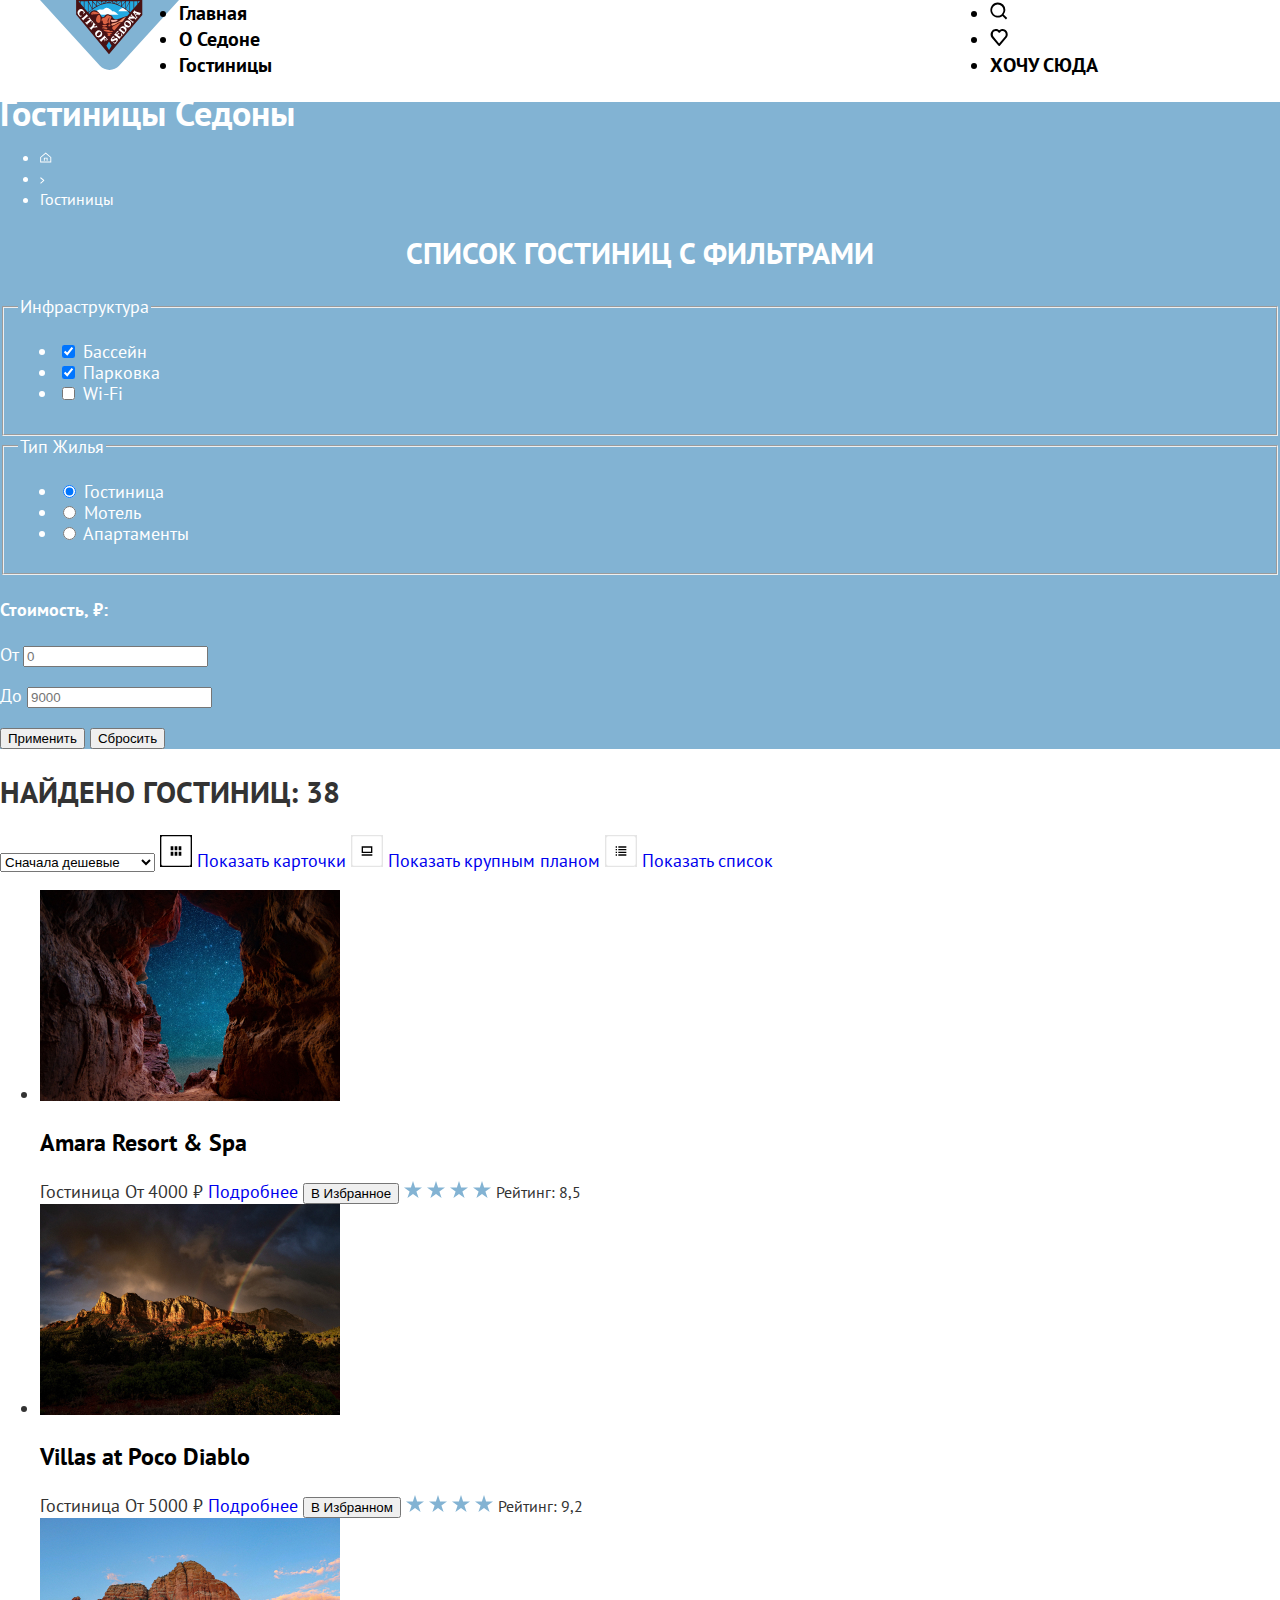
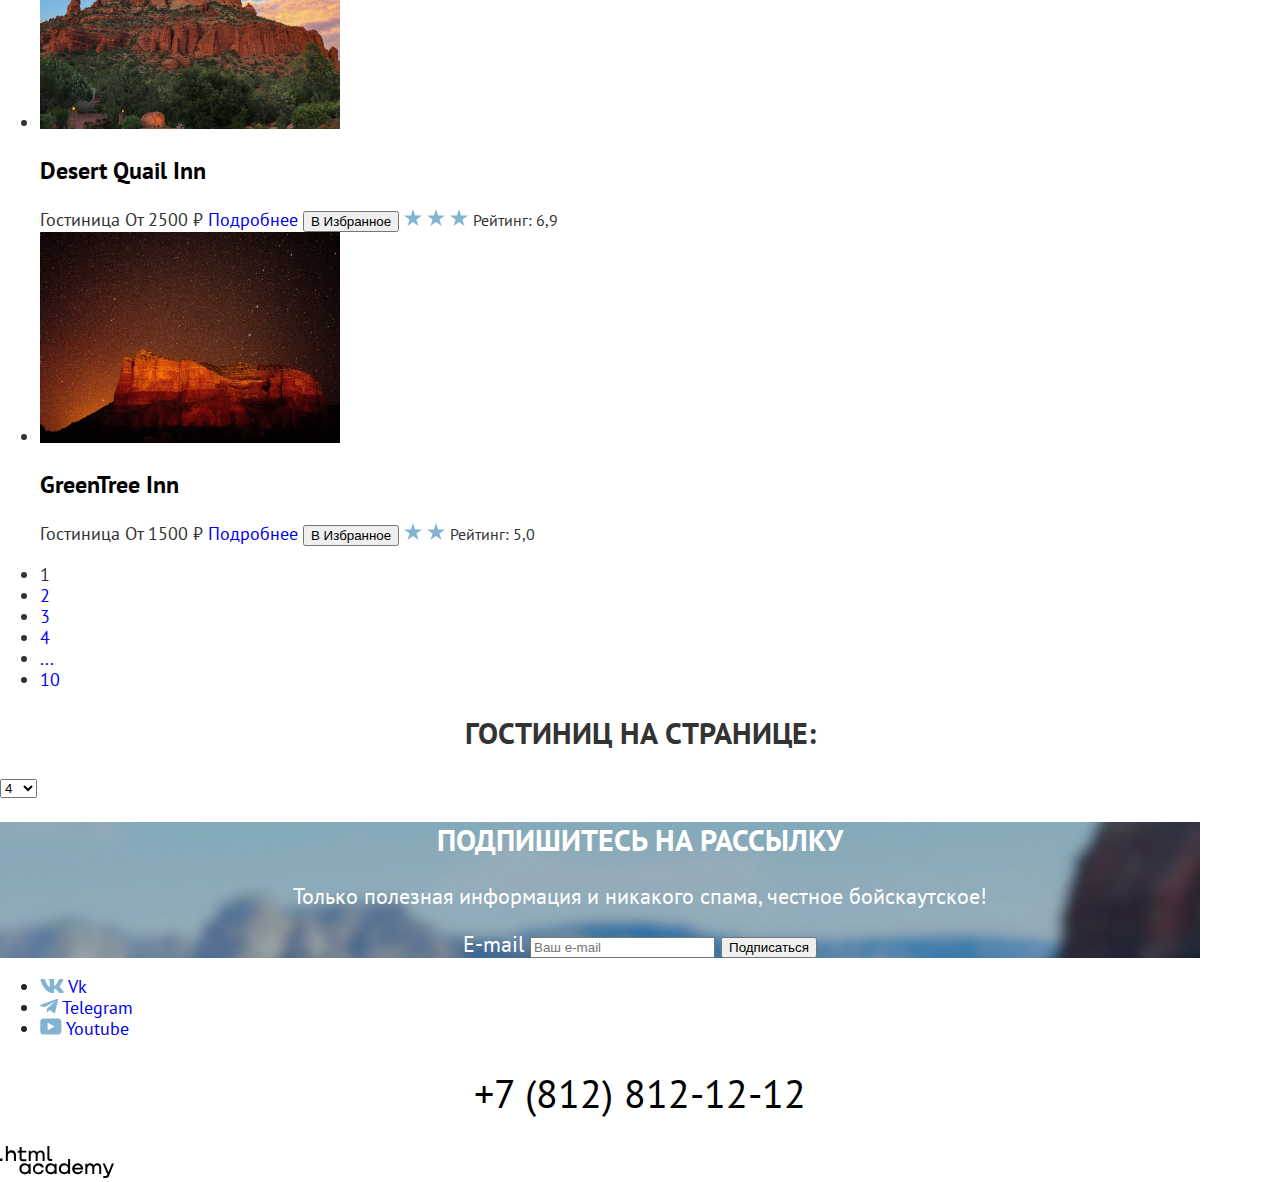
<file: 2/catalog.html>
<!DOCTYPE html>
<html lang="ru">
  <head>
    <meta charset="utf-8">
    <title>Гостиницы</title>
    <link rel="stylesheet" href="styles/styles.css">
    <base href="https://htmlacademy-htmlcss.github.io/1528443-sedona-35/2/">
</head>
  <body>
    <header class="page-header">
      <nav class="navigation">
        <a class="navigation-logo" href="index.html">
          <img class="logo" src="images/icons/logo-Sedona.svg" width="139" height="70" alt="Логотип сайта Седона"></a>
        <ul class="navigation-list">
        <li class="navigation-item">
          <a class="navigation-link navigation-link-current" href="index.html">Главная</a>
        </li>
        <li class="navigation-item">
          <a class="navigation-link" href="about_sedona.html">О Седоне</a>
        </li>
        <li class="navigation-item">
          <a class="navigation-link" href="catalog.html">Гостиницы</a>
        </ul>
        <ul class="navigation-list navigation-user">
        </li>
        <li class="navigation-item">
          <a class="navigation-link" class="navigation-user" href="#">
            <span class="visually-hidden">
              <img class="icon" src="images/icons/search.svg" width="18,05" height="18,1" alt="Поиск">
            </span>
          </a>
        </li>
        <li class="navigation-item">
          <a class="navigation-link" class="navigation-user" href="#">
            <span class="visually-hidden">
              <img class="icon" src="images/icons/favorite.svg" width="18,05" height="17" alt="Лайки">
            </span>
          </a>
        </li>
        <li class="navigation-item">
          <a class="navigation-link" class="navigation-user" href="#">ХОЧУ СЮДА</a>
        </li>
        </ul>
      </nav>
      </header>
        <main class="main-inner">
            <header class="inner-header">
                <h1 class="inner-header-title">Гостиницы Седоны</h1>
                <ul class="breadcrumbs">
                    <li class="breadcrumbs-item">
                    <a class="breadcrumbs-link" href="index.html">
                    <img class="logo-house" src="images/icons/Union.svg" width="12" height="11,7" alt="Главная">
                    </a>
                    </li>
                    <li class="breadcrumbs-item">
                      <img class="logo-vector" src="images/icons/Vector.svg" width="5,11" height="7,95" alt=">">
                    </li>
                    <li class="breadcrumbs-item">
                    <a class="breadcrumbs-link">Гостиницы</a>
                    </li>
                    </ul>

                <h2 class="visually-hidden">Список гостиниц с фильтрами</h2>
                <form class="catalog-filter" action="https://echo.htmlacademy.ru/" method="get">

                  <fieldset class="catalog-filter-group">
                    <legend class="catalog-filter-title">Инфраструктура</legend>
                    <ul class="catalog-filter-list">
                      <li class="catalog-filter-item">
                        <label class="control">
                          <input class="control-input" type="checkbox" name="bed-head-for-men" checked>
                          Бассейн
                        </label>
                      </li>
                      <li class="catalog-filter-item">
                        <label class="control">
                          <input class="control-input" type="checkbox" name="bed-head-for-men" checked>
                          Парковка
                        </label>
                      </li>
                      <li class="catalog-filter-item">
                        <label class="control">
                          <input class="control-input" type="checkbox" name="bed-head-for-men">
                          Wi-Fi
                        </label>
                      </li>
                    </ul>
                  </fieldset>

                  <fieldset class="catalog-filter-group">
                  <legend class="catalog-filter-title">Тип Жилья</legend>
                  <ul class="catalog-filter-list">
                    <li class="catalog-filter-item">
                      <label class="control">
                        <input class="control-input" type="radio" name="hotel-type" value="shaving-supplies" checked>

                    Гостиница
                      </label>
                    </li>
                    <li class="catalog-filter-item">
                      <label class="control">
                        <input class="control-input" type="radio" name="hotel-type" value="care-products">

                    Мотель
                      </label>
                    </li>
                    <li class="catalog-filter-item">
                      <label class="control">
                        <input class="control-input" type="radio" name="hotel-type" value="accessories">

                    Апартаменты
                      </label>
                    </li>
                  </ul>
                </fieldset>
                </form>
                <h4 class="price-title">Стоимость, ₽:</h4>
                    <form class="price-form" action="https://echo.htmlacademy.ru/" method="post">
                  <p class="price-form">
                  <label class="visually-hidden" for="price-input">От</label>
                    <input type="text" id="price-input" name="price-input" placeholder="0">
                  </p>
                    </form>
                    <form class="price-form" action="https://echo.htmlacademy.ru/" method="post">
                      <p class="price-form">
                      <label class="visually-hidden" for="price-input">До</label>
                        <input type="text" id="price-input" name="price-input" placeholder="9000">
                      </p>
                      <button class="button-apply" type="submit">Применить</button>
                      <button class="button-reset" type="submit">Сбросить</button>
                        </form>
              </header>
            <section class="catalog-hotels-showed">
                <h2 class="finded">Найдено гостиниц: 38</h2>
                <select class="select-control" aria-label="Сортировка">
                  <option value="cheap">Сначала дешевые</option>
                  <option value="popular">Сначала популярные</option>
                  <option value="expensive">Сначала дорогие</option>
                </select>
                <a href="#" class="button button-dark">
                  <img class="icon" src="images/icons/View-1.svg" width="32" height="32" alt="Показать карточки">
                  <span class="visually-hidden">Показать карточки</span>
                </a>
                <a href="#" class="button button-light">
                  <img class="icon" src="images/icons/View-2.svg" width="32" height="32" alt="Показать крупным планом">
                  <span class="visually-hidden">Показать крупным планом</span>
                </a>
                <a href="#" class="button button-light">
                  <img class="icon" src="images/icons/View-3.svg" width="32" height="32" alt="Показать список">
                  <span class="visually-hidden">Показать список</span>
                </a>
                <ul class="hotel-list">
                  <li class="hotel-card">
                  <a class="hotel-card-link" href="#">
                    <img class="hotel-card-image" src="images/hotel_cards/hotel-1.jpg" width="300" height="211" alt="Фото местности первого отеля">
                    <h3 class="hotel-card-title">Amara Resort & Spa</h3>
                  </a>
                  <b class="hotel-card-type">Гостиница</b>
                  <b class="hotel-card-type">От 4000 ₽</b>
                  <a class="product-card-button button" href="#">Подробнее</a>
                  <button class="hotel-choose" type="button">
                    В Избранное
                  </button>
                  <img class="icon" src="images/icons/rating.svg" width="18" height="17" alt="Рейтинг отеля">
                  <img class="icon" src="images/icons/rating.svg" width="18" height="17" alt="Рейтинг отеля">
                  <img class="icon" src="images/icons/rating.svg" width="18" height="17" alt="Рейтинг отеля">
                  <img class="icon" src="images/icons/rating.svg" width="18" height="17" alt="Рейтинг отеля">
                  <b class="hotel-card-rating">Рейтинг: 8,5</b>
                </li>
                <li class="hotel-card">
                  <a class="hotel-card-link" href="#">
                    <img class="hotel-card-image" src="images/hotel_cards/hotel-2.jpg" width="300" height="211" alt="Фото местности второго отеля">
                    <h3 class="hotel-card-title">Villas at Poco Diablo</h3>
                  </a>
                  <b class="hotel-card-type">Гостиница</b>
                  <b class="hotel-card-type">От 5000 ₽</b>
                  <a class="product-card-button button" href="#">Подробнее</a>
                  <button class="hotel-choosed" type="button">
                    В Избранном
                  </button>
                  <img class="icon" src="images/icons/rating.svg" width="18" height="17" alt="Рейтинг отеля">
                  <img class="icon" src="images/icons/rating.svg" width="18" height="17" alt="Рейтинг отеля">
                  <img class="icon" src="images/icons/rating.svg" width="18" height="17" alt="Рейтинг отеля">
                  <img class="icon" src="images/icons/rating.svg" width="18" height="17" alt="Рейтинг отеля">
                  <b class="hotel-card-rating">Рейтинг: 9,2</b>
                </li>
                <li class="hotel-card">
                  <a class="hotel-card-link" href="#">
                    <img class="hotel-card-image" src="images/hotel_cards/hotel-3.jpg" width="300" height="211" alt="Фото местности третьего отеля">
                    <h3 class="hotel-card-title">Desert Quail Inn</h3>
                  </a>
                  <b class="hotel-card-type">Гостиница</b>
                  <b class="hotel-card-type">От 2500 ₽</b>
                  <a class="product-card-button button" href="#">Подробнее</a>
                  <button class="hotel-choose" type="button">
                    В Избранное
                  </button>
                  <img class="icon" src="images/icons/rating.svg" width="18" height="17" alt="Рейтинг отеля">
                  <img class="icon" src="images/icons/rating.svg" width="18" height="17" alt="Рейтинг отеля">
                  <img class="icon" src="images/icons/rating.svg" width="18" height="17" alt="Рейтинг отеля">
                  <b class="hotel-card-rating">Рейтинг: 6,9</b>
                </li>
              <li class="hotel-card">
                <a class="hotel-card-link" href="#">
                  <img class="hotel-card-image" src="images/hotel_cards/hotel-4.jpg" width="300" height="211" alt="Фото местности четвёртого отеля">
                  <h3 class="hotel-card-title">GreenTree Inn</h3>
                </a>
                <b class="hotel-card-type">Гостиница</b>
                <b class="hotel-card-type">От 1500 ₽</b>
                <a class="product-card-button button" href="#">Подробнее</a>
                <button class="hotel-choose" type="button">
                  В Избранное
                </button>
                <img class="icon" src="images/icons/rating.svg" width="18" height="17" alt="Рейтинг отеля">
                <img class="icon" src="images/icons/rating.svg" width="18" height="17" alt="Рейтинг отеля">
                <b class="hotel-card-rating">Рейтинг: 5,0</b>
              </li>
              </ul>
              <ul class="pagination">
                <li class="pagination-item">
                  <a class="pagination-link pagination-current">1</a>
                </li>
                <li class="pagination-item">
                  <a class="pagination-link" href="#">2</a>
                </li>
                <li class="pagination-item">
                  <a class="pagination-link" href="#">3</a>
                </li>
                <li class="pagination-item">
                  <a class="pagination-link" href="#">4</a>
                </li>
                <li class="pagination-item">
                  <a class="pagination-link" href="#">...</a>
                </li>
                <li class="pagination-item">
                  <a class="pagination-link" href="#">10</a>
                </li>
              </ul>
              <h2>Гостиниц на странице:</h2>
              <select class="select-control" aria-label="Кол-во гостиниц">
                <option value="4">4</option>
                <option value="8">8</option>
                <option value="12">12</option>
              </select>
            </section>
        </main>
        <footer class="page-footer">
          <section class="user-e-mail">
            <h2 class="user-e-mail-title">Подпишитесь на рассылку</h2>
            <p class="comment2">Только полезная информация и никакого спама, честное бойскаутское!</p>
            <form class="user-e-mail-form" action="#" method="post">
              <label for="user-e-mail-name">E-mail</label>
              <input class="field"  placeholder="Ваш e-mail" type="email" name="user-email-name" id="user-email-name" required>
              <button class="user-e-mail-button" type="submit">Подписаться</button>
            </form>
          </section>
          <section class="social-media">
            <ul class="footer-social-list">
              <li class="footer-social-item">
                <a class="button" href="#">
                  <img class="icon" src="images/icons/logo-vk.svg" width="24" height="14" alt="Vk">
                  <span class="visually-hidden">Vk</span>
                </a>
              </li>
              <li class="footer-social-item">
                <a class="button" href="#">
                  <img class="icon" src="images/icons/logo-telegram.svg" width="18" height="15,1" alt="Telegram">
                  <span class="visually-hidden">Telegram</span>
                </a>
              </li>
              <li class="footer-social-item">
                <a class="button" href="#">
                  <img class="icon" src="images/icons/logo-youtube.svg" width="22" height="17" alt="Youtube">
                  <span class="visually-hidden">Youtube</span>
                </a>
              </li>
            </ul>
          </section>
          <section class="phone-number">
            <h2 class="phone-number">+7 (812) 812-12-12</h2>
          </section>
          <section class="logo-text">
            <img class="icon" src="images/icons/logo-HTML-Academy.svg" width="114,9" height="32,9" alt="Html academy">
        </section>
        </footer>
  </body>
</html>
</file>
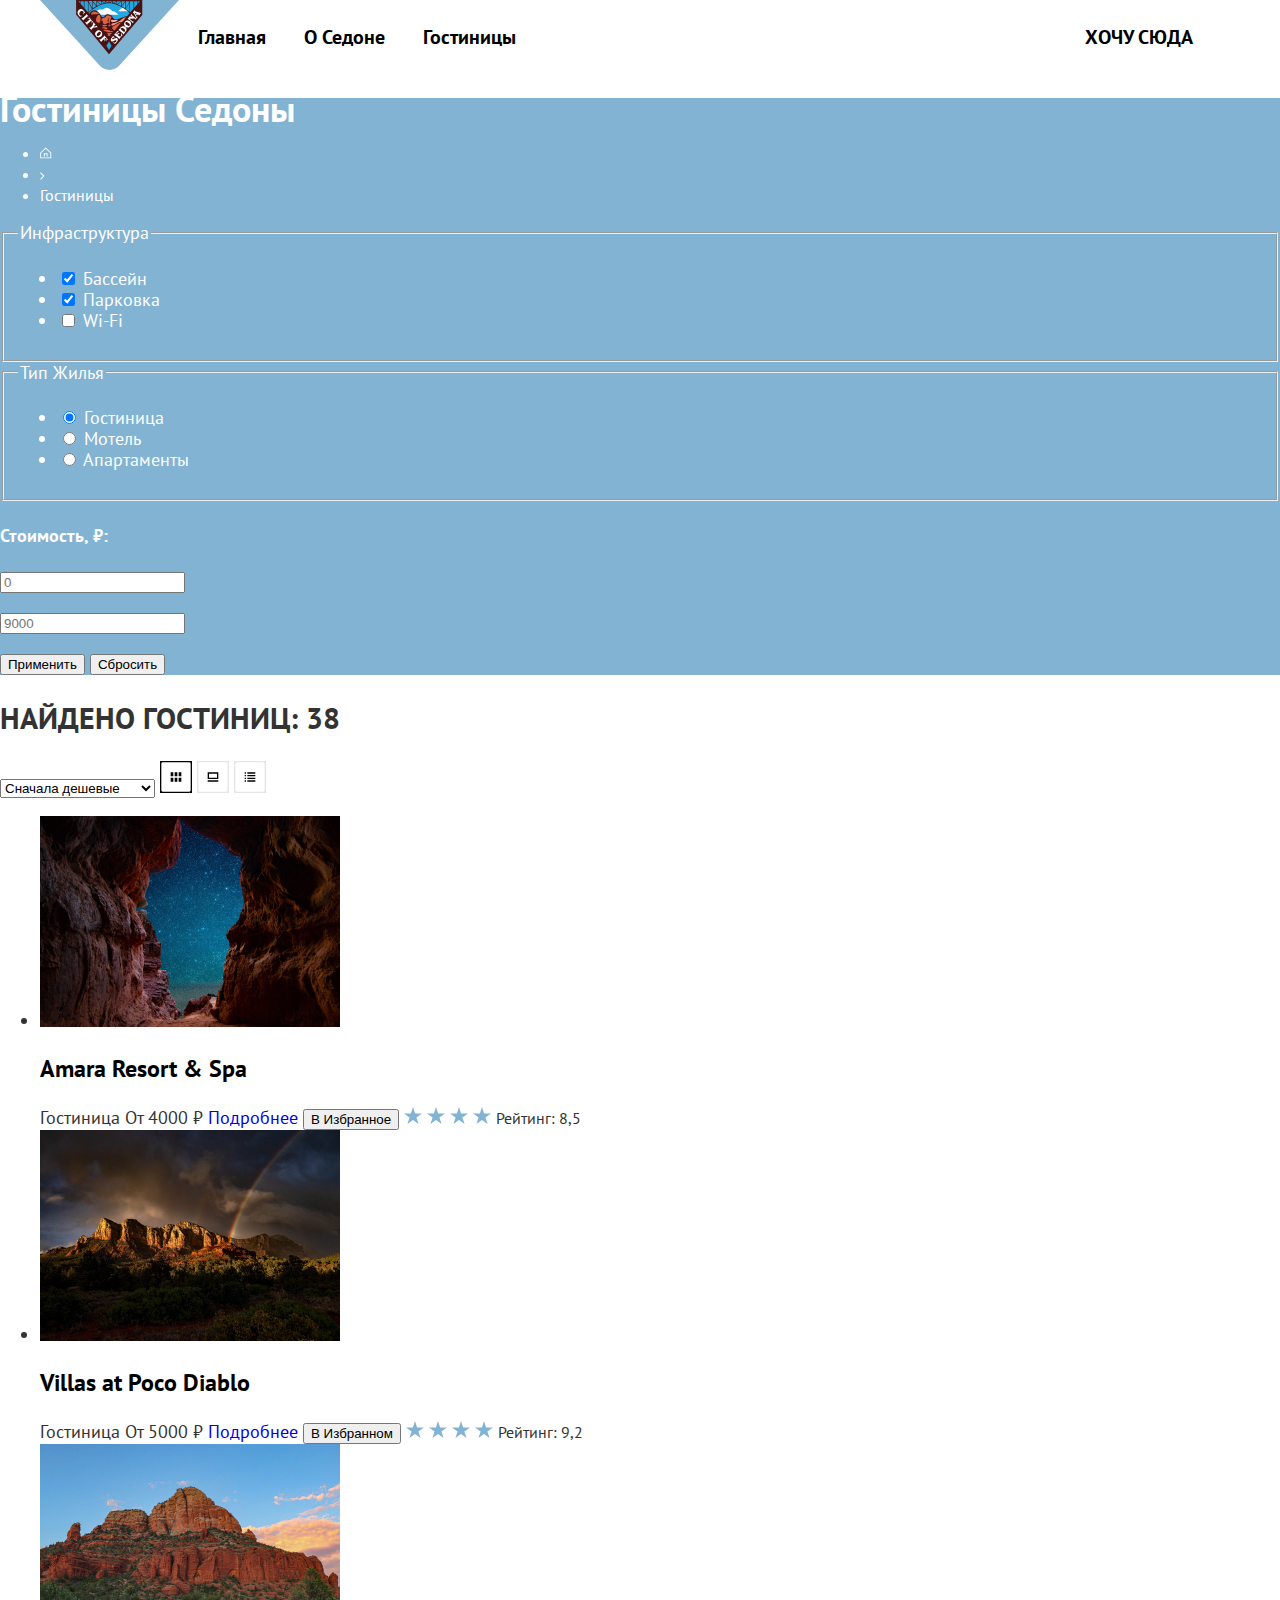
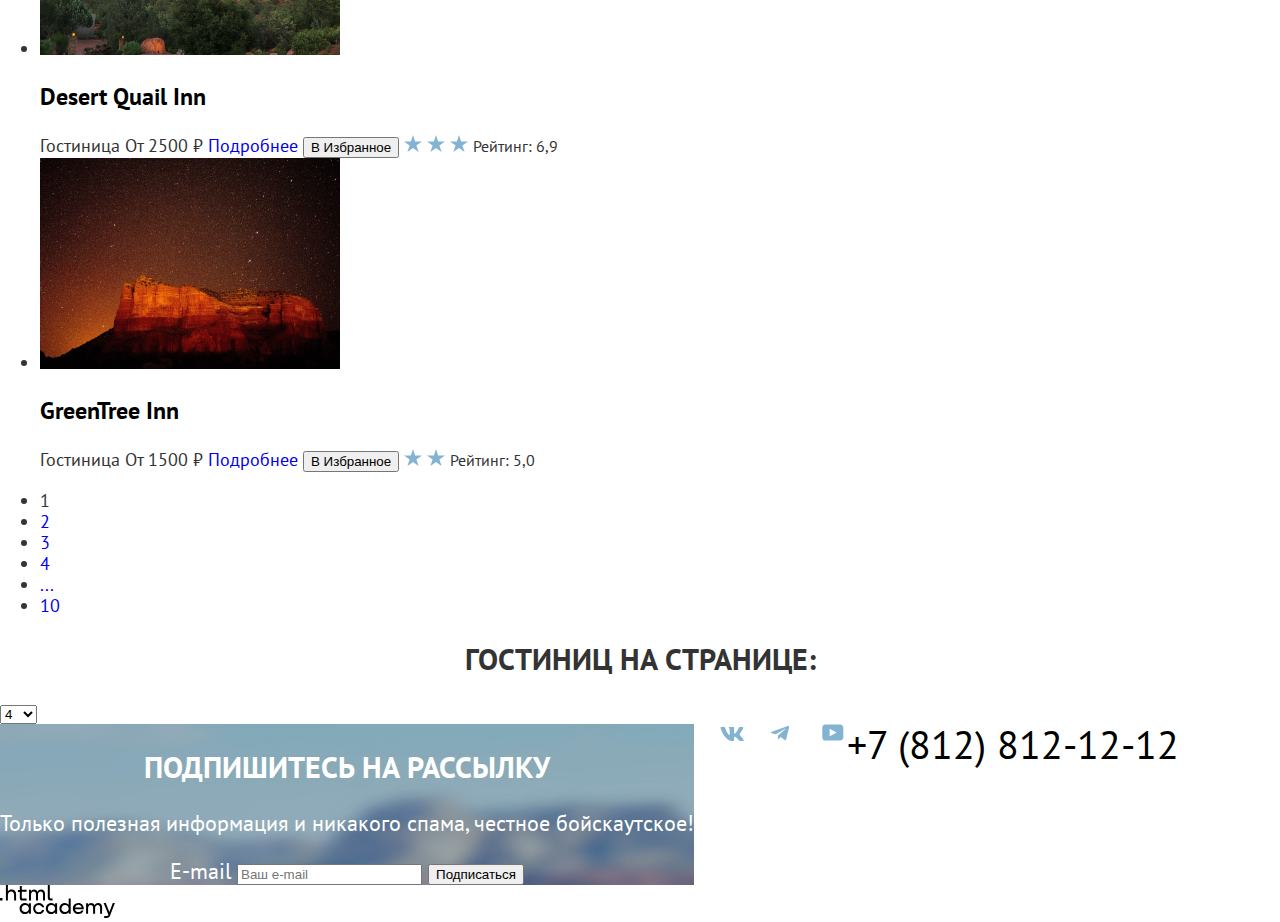
<file: 3/catalog.html>
<!DOCTYPE html>
<html lang="ru">
  <head>
    <meta charset="utf-8">
    <title>Гостиницы</title>
    <link rel="stylesheet" href="styles/styles.css">
    <base href="https://htmlacademy-htmlcss.github.io/1528443-sedona-35/3/">
</head>
  <body>
    <header class="page-header">
      <nav class="navigation">
        <a class="navigation-logo" href="index.html">
          <img class="logo" src="images/icons/logo-Sedona.svg" width="139" height="70" alt="Логотип сайта Седона"></a>
        <ul class="navigation-list">
        <li class="navigation-item">
          <a class="navigation-link navigation-link-current" href="index.html">Главная</a>
        </li>
        <li class="navigation-item">
          <a class="navigation-link" href="about_sedona.html">О Седоне</a>
        </li>
        <li class="navigation-item">
          <a class="navigation-link" href="catalog.html">Гостиницы</a>
        </ul>
        <ul class="navigation-list navigation-user">
        </li>
        <li class="navigation-item">
          <a class="navigation-link" class="navigation-user" href="#">
            <span class="visually-hidden">
              <img class="icon" src="images/icons/search.svg" width="18" height="18" alt="Поиск">
            </span>
          </a>
        </li>
        <li class="navigation-item">
          <a class="navigation-link" class="navigation-user" href="#">
            <span class="visually-hidden">
              <img class="icon" src="images/icons/favorite.svg" width="18" height="17" alt="Лайки">
            </span>
          </a>
        </li>
        <li class="navigation-item">
          <a class="navigation-link" class="navigation-user" href="#">ХОЧУ СЮДА</a>
        </li>
        </ul>
      </nav>
      </header>
        <main class="main-inner">
            <header class="inner-header">
                <h1 class="inner-header-title">Гостиницы Седоны</h1>
                <ul class="breadcrumbs">
                    <li class="breadcrumbs-item">
                    <a class="breadcrumbs-link" href="index.html">
                    <img class="logo-house" src="images/icons/Union.svg" width="12" height="12" alt="Главная">
                    </a>
                    </li>
                    <li class="breadcrumbs-item">
                      <img class="logo-vector" src="images/icons/Vector.svg" width="5" height="8" alt=">">
                    </li>
                    <li class="breadcrumbs-item">
                    <a class="breadcrumbs-link">Гостиницы</a>
                    </li>
                    </ul>

                <h2 class="visually-hidden">Список гостиниц с фильтрами</h2>
                <form class="catalog-filter" action="https://echo.htmlacademy.ru/" method="get">

                  <fieldset class="catalog-filter-group">
                    <legend class="catalog-filter-title">Инфраструктура</legend>
                    <ul class="catalog-filter-list">
                      <li class="catalog-filter-item">
                        <label class="control">
                          <input class="control-input" type="checkbox" name="bed-head-for-men" checked>
                          Бассейн
                        </label>
                      </li>
                      <li class="catalog-filter-item">
                        <label class="control">
                          <input class="control-input" type="checkbox" name="bed-head-for-men" checked>
                          Парковка
                        </label>
                      </li>
                      <li class="catalog-filter-item">
                        <label class="control">
                          <input class="control-input" type="checkbox" name="bed-head-for-men">
                          Wi-Fi
                        </label>
                      </li>
                    </ul>
                  </fieldset>

                  <fieldset class="catalog-filter-group">
                  <legend class="catalog-filter-title">Тип Жилья</legend>
                  <ul class="catalog-filter-list">
                    <li class="catalog-filter-item">
                      <label class="control">
                        <input class="control-input" type="radio" name="hotel-type" value="shaving-supplies" checked>

                    Гостиница
                      </label>
                    </li>
                    <li class="catalog-filter-item">
                      <label class="control">
                        <input class="control-input" type="radio" name="hotel-type" value="care-products">

                    Мотель
                      </label>
                    </li>
                    <li class="catalog-filter-item">
                      <label class="control">
                        <input class="control-input" type="radio" name="hotel-type" value="accessories">

                    Апартаменты
                      </label>
                    </li>
                  </ul>
                </fieldset>
                </form>
                <h4 class="price-title">Стоимость, ₽:</h4>
                    <form class="price-form" action="https://echo.htmlacademy.ru/" method="post">
                  <p class="price-form">
                  <label class="visually-hidden" for="price-input">От</label>
                    <input type="text" id="price-input" name="price-input" placeholder="0">
                  </p>
                    </form>
                    <form class="price-form" action="https://echo.htmlacademy.ru/" method="post">
                      <p class="price-form">
                      <label class="visually-hidden" for="price-input">До</label>
                        <input type="text" id="price-input" name="price-input" placeholder="9000">
                      </p>
                      <button class="button-apply" type="submit">Применить</button>
                      <button class="button-reset" type="submit">Сбросить</button>
                        </form>
              </header>
            <section class="catalog-hotels-showed">
                <h2 class="finded">Найдено гостиниц: 38</h2>
                <select class="select-control" aria-label="Сортировка">
                  <option value="cheap">Сначала дешевые</option>
                  <option value="popular">Сначала популярные</option>
                  <option value="expensive">Сначала дорогие</option>
                </select>
                <a href="#" class="button button-dark">
                  <img class="icon" src="images/icons/View-1.svg" width="32" height="32" alt="Показать карточки">
                  <span class="visually-hidden">Показать карточки</span>
                </a>
                <a href="#" class="button button-light">
                  <img class="icon" src="images/icons/View-2.svg" width="32" height="32" alt="Показать крупным планом">
                  <span class="visually-hidden">Показать крупным планом</span>
                </a>
                <a href="#" class="button button-light">
                  <img class="icon" src="images/icons/View-3.svg" width="32" height="32" alt="Показать список">
                  <span class="visually-hidden">Показать список</span>
                </a>
                <ul class="hotel-list">
                  <li class="hotel-card">
                  <a class="hotel-card-link" href="#">
                    <img class="hotel-card-image" src="images/hotel_cards/hotel-1.jpg" width="300" height="211" alt="Фото местности первого отеля">
                    <h3 class="hotel-card-title">Amara Resort & Spa</h3>
                  </a>
                  <b class="hotel-card-type">Гостиница</b>
                  <b class="hotel-card-type">От 4000 ₽</b>
                  <a class="product-card-button button" href="#">Подробнее</a>
                  <button class="hotel-choose" type="button">
                    В Избранное
                  </button>
                  <img class="icon" src="images/icons/rating.svg" width="18" height="17" alt="Рейтинг отеля">
                  <img class="icon" src="images/icons/rating.svg" width="18" height="17" alt="Рейтинг отеля">
                  <img class="icon" src="images/icons/rating.svg" width="18" height="17" alt="Рейтинг отеля">
                  <img class="icon" src="images/icons/rating.svg" width="18" height="17" alt="Рейтинг отеля">
                  <b class="hotel-card-rating">Рейтинг: 8,5</b>
                </li>
                <li class="hotel-card">
                  <a class="hotel-card-link" href="#">
                    <img class="hotel-card-image" src="images/hotel_cards/hotel-2.jpg" width="300" height="211" alt="Фото местности второго отеля">
                    <h3 class="hotel-card-title">Villas at Poco Diablo</h3>
                  </a>
                  <b class="hotel-card-type">Гостиница</b>
                  <b class="hotel-card-type">От 5000 ₽</b>
                  <a class="product-card-button button" href="#">Подробнее</a>
                  <button class="hotel-choosed" type="button">
                    В Избранном
                  </button>
                  <img class="icon" src="images/icons/rating.svg" width="18" height="17" alt="Рейтинг отеля">
                  <img class="icon" src="images/icons/rating.svg" width="18" height="17" alt="Рейтинг отеля">
                  <img class="icon" src="images/icons/rating.svg" width="18" height="17" alt="Рейтинг отеля">
                  <img class="icon" src="images/icons/rating.svg" width="18" height="17" alt="Рейтинг отеля">
                  <b class="hotel-card-rating">Рейтинг: 9,2</b>
                </li>
                <li class="hotel-card">
                  <a class="hotel-card-link" href="#">
                    <img class="hotel-card-image" src="images/hotel_cards/hotel-3.jpg" width="300" height="211" alt="Фото местности третьего отеля">
                    <h3 class="hotel-card-title">Desert Quail Inn</h3>
                  </a>
                  <b class="hotel-card-type">Гостиница</b>
                  <b class="hotel-card-type">От 2500 ₽</b>
                  <a class="product-card-button button" href="#">Подробнее</a>
                  <button class="hotel-choose" type="button">
                    В Избранное
                  </button>
                  <img class="icon" src="images/icons/rating.svg" width="18" height="17" alt="Рейтинг отеля">
                  <img class="icon" src="images/icons/rating.svg" width="18" height="17" alt="Рейтинг отеля">
                  <img class="icon" src="images/icons/rating.svg" width="18" height="17" alt="Рейтинг отеля">
                  <b class="hotel-card-rating">Рейтинг: 6,9</b>
                </li>
              <li class="hotel-card">
                <a class="hotel-card-link" href="#">
                  <img class="hotel-card-image" src="images/hotel_cards/hotel-4.jpg" width="300" height="211" alt="Фото местности четвёртого отеля">
                  <h3 class="hotel-card-title">GreenTree Inn</h3>
                </a>
                <b class="hotel-card-type">Гостиница</b>
                <b class="hotel-card-type">От 1500 ₽</b>
                <a class="product-card-button button" href="#">Подробнее</a>
                <button class="hotel-choose" type="button">
                  В Избранное
                </button>
                <img class="icon" src="images/icons/rating.svg" width="18" height="17" alt="Рейтинг отеля">
                <img class="icon" src="images/icons/rating.svg" width="18" height="17" alt="Рейтинг отеля">
                <b class="hotel-card-rating">Рейтинг: 5,0</b>
              </li>
              </ul>
              <ul class="pagination">
                <li class="pagination-item">
                  <a class="pagination-link pagination-current">1</a>
                </li>
                <li class="pagination-item">
                  <a class="pagination-link" href="#">2</a>
                </li>
                <li class="pagination-item">
                  <a class="pagination-link" href="#">3</a>
                </li>
                <li class="pagination-item">
                  <a class="pagination-link" href="#">4</a>
                </li>
                <li class="pagination-item">
                  <a class="pagination-link" href="#">...</a>
                </li>
                <li class="pagination-item">
                  <a class="pagination-link" href="#">10</a>
                </li>
              </ul>
              <h2>Гостиниц на странице:</h2>
              <select class="select-control" aria-label="Кол-во гостиниц">
                <option value="4">4</option>
                <option value="8">8</option>
                <option value="12">12</option>
              </select>
            </section>
        </main>
        <footer class="page-footer">
          <section class="user-e-mail">
            <h2 class="user-e-mail-title">Подпишитесь на рассылку</h2>
            <p class="comment2">Только полезная информация и никакого спама, честное бойскаутское!</p>
            <form class="user-e-mail-form" action="#" method="post">
              <label for="user-e-mail-name">E-mail</label>
              <input class="field"  placeholder="Ваш e-mail" type="email" name="user-email-name" id="user-email-name" required>
              <button class="user-e-mail-button" type="submit">Подписаться</button>
            </form>
          </section>
          <section class="social-media">
            <ul class="footer-social-list">
              <li class="footer-social-item">
                <a class="button" href="#">
                  <img class="icon" src="images/icons/logo-vk.svg" width="24" height="14" alt="Vk">
                  <span class="visually-hidden">Vk</span>
                </a>
              </li>
              <li class="footer-social-item">
                <a class="button" href="#">
                  <img class="icon" src="images/icons/logo-telegram.svg" width="18" height="15" alt="Telegram">
                  <span class="visually-hidden">Telegram</span>
                </a>
              </li>
              <li class="footer-social-item">
                <a class="button" href="#">
                  <img class="icon" src="images/icons/logo-youtube.svg" width="22" height="17" alt="Youtube">
                  <span class="visually-hidden">Youtube</span>
                </a>
              </li>
            </ul>
          </section>
          <section class="phone-number">
            <a class="phone-number" href="tel:+78128121212">
              <span class="visually-hidden">Звоните нам на</span>
              +7 (812) 812-12-12</a>
          </section>
          <section class="logo-text">
            <img class="icon" src="images/icons/logo-HTML-Academy.svg" width="115" height="33" alt="Html academy">
        </section>
        </footer>
  </body>
</html>
</file>
<file: styles/styles.css>
@font-face {
  font-family: "PT Sans";
  font-style: normal;
  font-weight: 400;
  src: url("../fonts/ptsans-400.woff2") format("woff2");
  font-display: swap;
  }
@font-face {
  font-family: "PT Sans";
  font-style: normal;
  font-weight: 700;
  src: url("../fonts/ptsans-700.woff2") format("woff2");
  font-display: swap;
  }

html {
  height: 100%;
}

.main-container {
  margin: 0 auto;
  width: 1200px;
  flex-grow: 1;
}

body {
  margin: 0;
  display: flex;
  flex-direction: column;
  min-height: 100%;
  font-family: "PT sans", sans-serif;
  font-size: 18px;
  line-height: 21px;
  background: #FFFFFF;
  color: #242424;
}

.page-header {
  background: #FFFFFF;
  color: #000000;
}

.navigation {
  display: flex;
  width: 1200px;
  margin: 0 auto;
}

.navigation-list {
  display: flex;
  flex-wrap: wrap;
  margin: 0;
  padding: 0;
  width: 390px;
  list-style-type: none;
}

.navigation-user {
  max-width: 250px;
  margin-left: auto;
}

.navigation-link {
  display: block;
  padding: 24px 19px;
  font-family: "PT Sans", serif;
  font-size: 20px;
  line-height: 26px;
  color: #000000;
  background-color: #ffffff;
  font-weight: 700;
  text-transform: capitalize;
  text-align: center;
  text-decoration: none;

}


.main-index {
  color: #000000;
  background-color: #ffffff;
  background-image: url("../images/background/index-background.jpg");
  background-size: 1200px 485px;
  background-repeat: no-repeat;
}

.page-container {
  width: 1200px;
  margin: 0 auto;
}

.main-container {
  flex-grow: 1;
  padding-top: -30px;
  padding-bottom: 69px;
}

.logo {
  display: block;
  margin: 0 auto;
}

.head-comment {
  font-family: "PT Sans", serif;
  font-size: 30px;
  line-height: 36px;
  color: #000000;
  background-color: #ffffff;
  font-weight: 700;
  text-transform: uppercase;
  text-align: center;
}

.comment {
  font-family: "PT Sans", serif;
  font-size: 22px;
  line-height: 26px;
  color: #333333;
  background-color: #ffffff;
  font-weight: 400;
  text-align: center;
}

.advantages-list {

  margin: 0;
  padding: 0;
  text-align: center;
  color: #ffffff;
}

.advantages-item-1{
  background-color: #82B3D3;
  color: white;
  max-width: 400px;
  max-height: 384px;
  display: flex;
  flex-direction: column;
  justify-content: space-between;
  padding: 92px 85px;
  margin: 0;
  text-align: center;
  align-items: center;
}

 .first-advantage-item {
   display: flex;
   justify-content: space-between;
   margin: 0;
   padding: 0;
   text-align: center;
   color: #333333;
 }

 .advantages-row {
  display: flex;
}

.advantages-item-1 {
  font-family: "PT Sans", serif;
  font-size: 18px;
  line-height: 21px;
  color: #ffffff;
  background-color: #82B3D3;
  font-weight: 400;
  text-align: center;
}

.advantages-title {
  font-family: "PT Sans", serif;
  font-size: 24px;
  line-height: 28px;
  color: #ffffff;
  font-weight: 700;
  text-align: center;
  text-transform: uppercase;
}

.advantages-item-2 {
  font-family: "PT Sans", serif;
  font-size: 18px;
  line-height: 21px;
  color: #ffffff;
  background-color: #82B3D3;
  font-weight: 400;
  text-align: center;
}

.advantages-title-2 {
  font-family: "PT Sans", serif;
  font-size: 24px;
  line-height: 28px;
  color: #ffffff;
  font-weight: 700;
  text-align: center;
  text-transform: uppercase;
}

.first-advantage-item {
  font-family: "PT Sans", serif;
  font-size: 18px;
  line-height: 21px;
  color: #333333;
  background: rgba(131, 179, 211, 0.12);
  font-weight: 400;
  text-align: center;
}

.first-advantage-title {
  font-size: 24px;
  line-height: 28px;
  font-weight: 700;
}

.first-advantage-item-white {
  font-family: "PT Sans", serif;
  font-size: 18px;
  line-height: 21px;
  color: #333333;
  background: #FFFFFF;
  font-weight: 400;
  text-align: center;
}

.advantages-item-3 {
  font-family: "PT Sans", serif;
  font-size: 18px;
  line-height: 21px;
  color: #333333;
  background: rgba(131, 179, 211, 0.12);
  font-weight: 400;
  text-align: center;
}

.advantages-title-black {
  font-family: "PT Sans", serif;
  font-size: 24px;
  line-height: 28px;
  color: #000000;
  font-weight: 700;
  text-align: center;
  text-transform: uppercase;
}

.advantages-item-4 {
  font-family: "PT Sans", serif;
  font-size: 18px;
  line-height: 21px;
  color: #333333;
  background: rgba(131, 179, 211, 0.12);
  font-weight: 400;
  text-align: center;
}

.advantages-item-5 {
  font-family: "PT Sans", serif;
  font-size: 18px;
  line-height: 21px;
  color: #333333;
  background: rgba(131, 179, 211, 0.2);
  font-weight: 400;
  text-align: center;
}

h2 {
font-family: 'PT Sans', serif;
font-style: normal;
font-weight: 700;
font-size: 30px;
line-height: 36px;
text-align: center;
text-transform: uppercase;
}

.page-footer {
  display: flex;
  flex-wrap: wrap;
}

.footer-social-list {
  display: flex;
  flex-wrap: wrap;
  margin: 0;
  padding: 0;
  list-style-type: none;
}

.footer-social-item {
  width: 25px;
  height: 25px;
  margin-left: 26px;
  margin-bottom: 12px;
}


.user-e-mail {
background-color: #82B3D3;
color: #ffffff;
background: url("../images/background/background.jpg");
background-size: 2000px 415px;
background-repeat: no-repeat;
font-family: 'PT Sans', serif;
font-style: normal;
font-weight: 400;
font-size: 22px;
line-height: 26px;
text-align: center;
}

.user-e-mail-title {
font-weight: 700;
font-size: 30px;
line-height: 36px;
text-transform: uppercase;
}

.phone-number {
font-family: 'PT Sans';
font-style: normal;
font-weight: 400;
font-size: 40px;
line-height: 40px;
color: #000000;
text-align: center;
text-transform: uppercase;
}

/* Catalog styles */

.inner-header {
font-family: 'PT Sans';
font-style: normal;
font-weight: 400;
font-size: 18px;
line-height: 21px;
color: #FFFFFF;
background: #82B3D3;
}

.breadcrumbs {
font-family: 'PT Sans';
font-style: normal;
font-weight: 400;
font-size: 16px;
line-height: 21px;
}

.finded {
  text-align: left;
}

.catalog-hotels-showed {
font-family: 'PT Sans';
font-style: normal;
font-weight: 400;
font-size: 18px;
line-height: 21px;
color: #333333;
background: #ffffff;
}

.hotel-card-title {
font-weight: 700;
font-size: 24px;
line-height: 28px;
color: #000000;
}

a {
text-decoration: none;
}

.hotel-card-type {
  font-weight: 400;
  font-size: 18px;
  line-height: 21px;
  color: #333333;
}

.hotel-card-rating {
  font-size: 16px;
  line-height: 20px;
  font-weight: 400;
}

.visually-hidden {
  position: absolute;
  width: 1px;
  height: 1px;
  margin: -1px;
  padding: 0;
  border: 0;
  clip: rect(0 0 0 0);
  overflow: hidden;
}
</file>
<file: 2/styles/styles.css>
@font-face {
  font-family: "PT Sans";
  font-style: normal;
  font-weight: 400;
  src: url("../fonts/ptsans-400.woff2") format("woff2");
  font-display: swap;
  }
@font-face {
  font-family: "PT Sans";
  font-style: normal;
  font-weight: 700;
  src: url("../fonts/ptsans-700.woff2") format("woff2");
  font-display: swap;
  }

html {
  height: 100%;
}

.main-container {
  margin: 0 auto;
  width: 1200px;
  flex-grow: 1;
}

body {
  margin: 0;
  display: flex;
  flex-direction: column;
  min-height: 100%;
  font-family: "PT sans", sans-serif;
  font-size: 18px;
  line-height: 21px;
  background: #FFFFFF;
  color: #242424;
}

.page-header {
  background: #FFFFFF;
  color: #000000;
}

.navigation {
  display: flex;
  width: 1200px;
  margin: 0 auto;
}

.navigation-list {
  margin: 0;
  padding: 0;
  width: 390px;
}

.navigation-user {
  max-width: 250px;
  margin-left: auto;
}

.navigation-link {
  font-family: "PT Sans", serif;
  font-size: 20px;
  line-height: 26px;
  color: #000000;
  background-color: #ffffff;
  font-weight: 700;
  text-transform: capitalize;
  text-align: center;
  text-decoration: none;

}

.main-index {
  color: #000000;
  background-color: #ffffff;
  background-image: url("../images/background/index-background.jpg");
  background-size: 1200px 485px;
  background-repeat: no-repeat;
}

.page-container {
  width: 1200px;
  margin: 0 auto;
}

.logo {
  display: block;
  margin: 0 auto;
}

.head-comment {
  font-family: "PT Sans", serif;
  font-size: 30px;
  line-height: 36px;
  color: #000000;
  background-color: #ffffff;
  font-weight: 700;
  text-transform: uppercase;
  text-align: center;
}

.comment {
  font-family: "PT Sans", serif;
  font-size: 22px;
  line-height: 26px;
  color: #333333;
  background-color: #ffffff;
  font-weight: 400;
  text-align: center;
}

.advantages-item-1{
  background-color: #82B3D3;
  color: white;
  max-width: 400px;
  max-height: 384px;
  display: flex;
  flex-direction: column;
  justify-content: space-between;
  padding: 92px 85px;
  margin: 0;
  text-align: center;
  align-items: center;
}

 .first-advantage-item {
   display: flex;
   justify-content: space-between;
   margin: 0;
   padding: 0;
   text-align: center;
   color: #333333;
 }

 .advantages-row {
  display: flex;
}

.advantages-item-1 {
  font-family: "PT Sans", serif;
  font-size: 18px;
  line-height: 21px;
  color: #ffffff;
  background-color: #82B3D3;
  font-weight: 400;
  text-align: center;
}

.advantages-title {
  font-family: "PT Sans", serif;
  font-size: 24px;
  line-height: 28px;
  color: #ffffff;
  font-weight: 700;
  text-align: center;
  text-transform: uppercase;
}

.advantages-item-2 {
  font-family: "PT Sans", serif;
  font-size: 18px;
  line-height: 21px;
  color: #ffffff;
  background-color: #82B3D3;
  font-weight: 400;
  text-align: center;
}

.advantages-title-2 {
  font-family: "PT Sans", serif;
  font-size: 24px;
  line-height: 28px;
  color: #ffffff;
  font-weight: 700;
  text-align: center;
  text-transform: uppercase;
}

.first-advantage-item {
  font-family: "PT Sans", serif;
  font-size: 18px;
  line-height: 21px;
  color: #333333;
  background: rgba(131, 179, 211, 0.12);
  font-weight: 400;
  text-align: center;
}

.first-advantage-title {
  font-size: 24px;
  line-height: 28px;
  font-weight: 700;
}

.first-advantage-item-white {
  font-family: "PT Sans", serif;
  font-size: 18px;
  line-height: 21px;
  color: #333333;
  background: #FFFFFF;
  font-weight: 400;
  text-align: center;
}

.advantages-item-3 {
  font-family: "PT Sans", serif;
  font-size: 18px;
  line-height: 21px;
  color: #333333;
  background: rgba(131, 179, 211, 0.12);
  font-weight: 400;
  text-align: center;
}

.advantages-title-black {
  font-family: "PT Sans", serif;
  font-size: 24px;
  line-height: 28px;
  color: #000000;
  font-weight: 700;
  text-align: center;
  text-transform: uppercase;
}

.advantages-item-4 {
  font-family: "PT Sans", serif;
  font-size: 18px;
  line-height: 21px;
  color: #333333;
  background: rgba(131, 179, 211, 0.12);
  font-weight: 400;
  text-align: center;
}

.advantages-item-5 {
  font-family: "PT Sans", serif;
  font-size: 18px;
  line-height: 21px;
  color: #333333;
  background: rgba(131, 179, 211, 0.2);
  font-weight: 400;
  text-align: center;
}

h2 {
font-family: 'PT Sans', serif;
font-style: normal;
font-weight: 700;
font-size: 30px;
line-height: 36px;
text-align: center;
text-transform: uppercase;
}

.user-e-mail {
background-color: #82B3D3;
color: #ffffff;
background: url("../images/background/background.jpg");
background-size: 1200px 411px;
background-repeat: no-repeat;
font-family: 'PT Sans', serif;
font-style: normal;
font-weight: 400;
font-size: 22px;
line-height: 26px;
text-align: center;
}

.user-e-mail-title {
font-weight: 700;
font-size: 30px;
line-height: 36px;
text-transform: uppercase;
}

.phone-number {
font-family: 'PT Sans';
font-style: normal;
font-weight: 400;
font-size: 40px;
line-height: 40px;
color: #000000;
text-align: center;
text-transform: uppercase;
}

/* Catalog styles */

.inner-header {
font-family: 'PT Sans';
font-style: normal;
font-weight: 400;
font-size: 18px;
line-height: 21px;
color: #FFFFFF;
background: #82B3D3;
}

.breadcrumbs {
font-family: 'PT Sans';
font-style: normal;
font-weight: 400;
font-size: 16px;
line-height: 21px;
}

.finded {
  text-align: left;
}

.catalog-hotels-showed {
font-family: 'PT Sans';
font-style: normal;
font-weight: 400;
font-size: 18px;
line-height: 21px;
color: #333333;
background: #ffffff;
}

.hotel-card-title {
font-weight: 700;
font-size: 24px;
line-height: 28px;
color: #000000;
}

a {
text-decoration: none;
}

.hotel-card-type {
  font-weight: 400;
  font-size: 18px;
  line-height: 21px;
  color: #333333;
}

.hotel-card-rating {
  font-size: 16px;
  line-height: 20px;
  font-weight: 400;
}
</file>
<file: 3/styles/styles.css>
@font-face {
  font-family: "PT Sans";
  font-style: normal;
  font-weight: 400;
  src: url("../fonts/ptsans-400.woff2") format("woff2");
  font-display: swap;
  }
@font-face {
  font-family: "PT Sans";
  font-style: normal;
  font-weight: 700;
  src: url("../fonts/ptsans-700.woff2") format("woff2");
  font-display: swap;
  }

html {
  height: 100%;
}

.main-container {
  margin: 0 auto;
  width: 1200px;
  flex-grow: 1;
}

body {
  margin: 0;
  display: flex;
  flex-direction: column;
  min-height: 100%;
  font-family: "PT sans", sans-serif;
  font-size: 18px;
  line-height: 21px;
  background: #FFFFFF;
  color: #242424;
}

.page-header {
  background: #FFFFFF;
  color: #000000;
}

.navigation {
  display: flex;
  width: 1200px;
  margin: 0 auto;
}

.navigation-list {
  display: flex;
  flex-wrap: wrap;
  margin: 0;
  padding: 0;
  width: 390px;
  list-style-type: none;
}

.navigation-user {
  max-width: 250px;
  margin-left: auto;
}

.navigation-link {
  display: block;
  padding: 24px 19px;
  font-family: "PT Sans", serif;
  font-size: 20px;
  line-height: 26px;
  color: #000000;
  background-color: #ffffff;
  font-weight: 700;
  text-transform: capitalize;
  text-align: center;
  text-decoration: none;

}


.main-index {
  color: #000000;
  background-color: #ffffff;
  background-image: url("../images/background/index-background.jpg");
  background-size: 1200px 485px;
  background-repeat: no-repeat;
}

.page-container {
  width: 1200px;
  margin: 0 auto;
}

.main-container {
  flex-grow: 1;
  padding-top: -30px;
  padding-bottom: 69px;
}

.logo {
  display: block;
  margin: 0 auto;
}

.head-comment {
  font-family: "PT Sans", serif;
  font-size: 30px;
  line-height: 36px;
  color: #000000;
  background-color: #ffffff;
  font-weight: 700;
  text-transform: uppercase;
  text-align: center;
}

.comment {
  font-family: "PT Sans", serif;
  font-size: 22px;
  line-height: 26px;
  color: #333333;
  background-color: #ffffff;
  font-weight: 400;
  text-align: center;
}

.advantages-list {

  margin: 0;
  padding: 0;
  text-align: center;
  color: #ffffff;
}

.advantages-item-1{
  background-color: #82B3D3;
  color: white;
  max-width: 400px;
  max-height: 384px;
  display: flex;
  flex-direction: column;
  justify-content: space-between;
  padding: 92px 85px;
  margin: 0;
  text-align: center;
  align-items: center;
}

 .first-advantage-item {
   display: flex;
   justify-content: space-between;
   margin: 0;
   padding: 0;
   text-align: center;
   color: #333333;
 }

 .advantages-row {
  display: flex;
}

.advantages-item-1 {
  font-family: "PT Sans", serif;
  font-size: 18px;
  line-height: 21px;
  color: #ffffff;
  background-color: #82B3D3;
  font-weight: 400;
  text-align: center;
}

.advantages-title {
  font-family: "PT Sans", serif;
  font-size: 24px;
  line-height: 28px;
  color: #ffffff;
  font-weight: 700;
  text-align: center;
  text-transform: uppercase;
}

.advantages-item-2 {
  font-family: "PT Sans", serif;
  font-size: 18px;
  line-height: 21px;
  color: #ffffff;
  background-color: #82B3D3;
  font-weight: 400;
  text-align: center;
}

.advantages-title-2 {
  font-family: "PT Sans", serif;
  font-size: 24px;
  line-height: 28px;
  color: #ffffff;
  font-weight: 700;
  text-align: center;
  text-transform: uppercase;
}

.first-advantage-item {
  font-family: "PT Sans", serif;
  font-size: 18px;
  line-height: 21px;
  color: #333333;
  background: rgba(131, 179, 211, 0.12);
  font-weight: 400;
  text-align: center;
}

.first-advantage-title {
  font-size: 24px;
  line-height: 28px;
  font-weight: 700;
}

.first-advantage-item-white {
  font-family: "PT Sans", serif;
  font-size: 18px;
  line-height: 21px;
  color: #333333;
  background: #FFFFFF;
  font-weight: 400;
  text-align: center;
}

.advantages-item-3 {
  font-family: "PT Sans", serif;
  font-size: 18px;
  line-height: 21px;
  color: #333333;
  background: rgba(131, 179, 211, 0.12);
  font-weight: 400;
  text-align: center;
}

.advantages-title-black {
  font-family: "PT Sans", serif;
  font-size: 24px;
  line-height: 28px;
  color: #000000;
  font-weight: 700;
  text-align: center;
  text-transform: uppercase;
}

.advantages-item-4 {
  font-family: "PT Sans", serif;
  font-size: 18px;
  line-height: 21px;
  color: #333333;
  background: rgba(131, 179, 211, 0.12);
  font-weight: 400;
  text-align: center;
}

.advantages-item-5 {
  font-family: "PT Sans", serif;
  font-size: 18px;
  line-height: 21px;
  color: #333333;
  background: rgba(131, 179, 211, 0.2);
  font-weight: 400;
  text-align: center;
}

h2 {
font-family: 'PT Sans', serif;
font-style: normal;
font-weight: 700;
font-size: 30px;
line-height: 36px;
text-align: center;
text-transform: uppercase;
}

.page-footer {
  display: flex;
  flex-wrap: wrap;
}

.footer-social-list {
  display: flex;
  flex-wrap: wrap;
  margin: 0;
  padding: 0;
  list-style-type: none;
}

.footer-social-item {
  width: 25px;
  height: 25px;
  margin-left: 26px;
  margin-bottom: 12px;
}


.user-e-mail {
background-color: #82B3D3;
color: #ffffff;
background: url("../images/background/background.jpg");
background-size: 2000px 415px;
background-repeat: no-repeat;
font-family: 'PT Sans', serif;
font-style: normal;
font-weight: 400;
font-size: 22px;
line-height: 26px;
text-align: center;
}

.user-e-mail-title {
font-weight: 700;
font-size: 30px;
line-height: 36px;
text-transform: uppercase;
}

.phone-number {
font-family: 'PT Sans';
font-style: normal;
font-weight: 400;
font-size: 40px;
line-height: 40px;
color: #000000;
text-align: center;
text-transform: uppercase;
}

/* Catalog styles */

.inner-header {
font-family: 'PT Sans';
font-style: normal;
font-weight: 400;
font-size: 18px;
line-height: 21px;
color: #FFFFFF;
background: #82B3D3;
}

.breadcrumbs {
font-family: 'PT Sans';
font-style: normal;
font-weight: 400;
font-size: 16px;
line-height: 21px;
}

.finded {
  text-align: left;
}

.catalog-hotels-showed {
font-family: 'PT Sans';
font-style: normal;
font-weight: 400;
font-size: 18px;
line-height: 21px;
color: #333333;
background: #ffffff;
}

.hotel-card-title {
font-weight: 700;
font-size: 24px;
line-height: 28px;
color: #000000;
}

a {
text-decoration: none;
}

.hotel-card-type {
  font-weight: 400;
  font-size: 18px;
  line-height: 21px;
  color: #333333;
}

.hotel-card-rating {
  font-size: 16px;
  line-height: 20px;
  font-weight: 400;
}

.visually-hidden {
  position: absolute;
  width: 1px;
  height: 1px;
  margin: -1px;
  padding: 0;
  border: 0;
  clip: rect(0 0 0 0);
  overflow: hidden;
}
</file>
